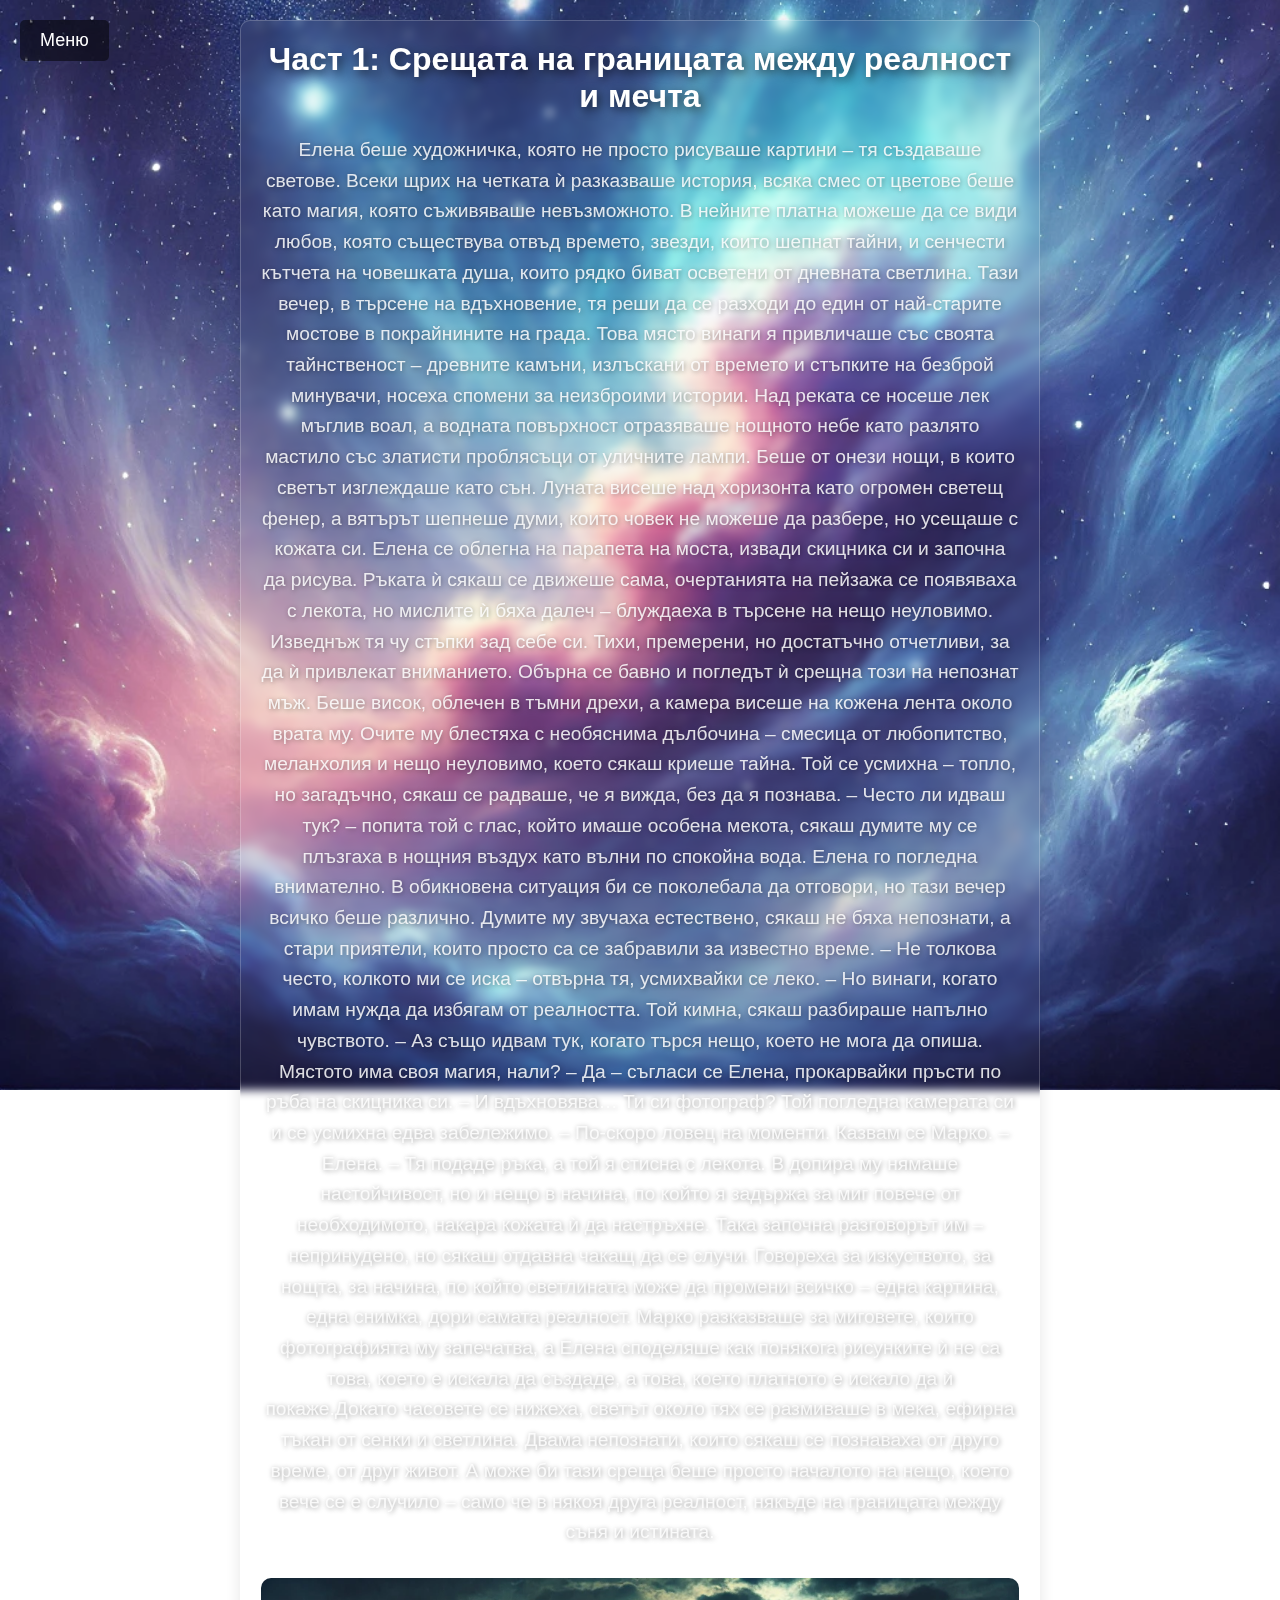
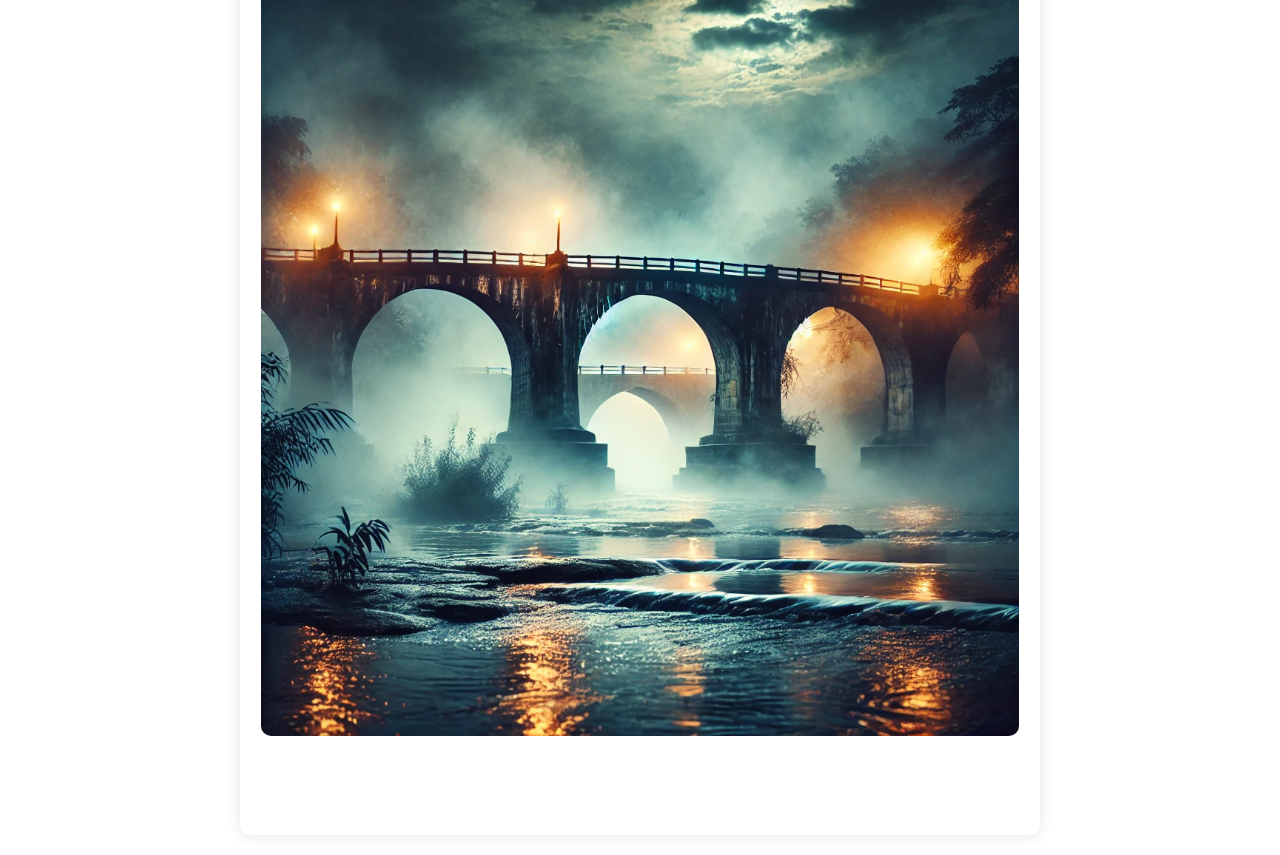
<file: index.html>
<!DOCTYPE html>
<html lang="bg">
<head>
    <meta charset="UTF-8">
    <meta name="viewport" content="width=device-width, initial-scale=1.0">
    <title>Част 1: Тайните на галерията</title>
    <link rel="stylesheet" href="styles.css">
</head>
<body>
        <!-- Навигационно меню -->
        <div class="dropdown">
            <button class="dropbtn">Меню</button>
            <div class="dropdown-content">
                <a href="characters.html">Герои</a>
                <a href="index.html">Част 1</a>
                <a href="part2.html">Част 2</a>
                <a href="part3.html">Част 3</a>
                <a href="part4.html">Част 4</a>
                <a href="part5.html">Част 5</a>
                <a href="part6.html">Част 6</a>
                <a href="part7.html">Част 7</a>
                <!-- Добави останалите части тук -->
            </div>
        </div>


    <div class="book-page">
        <h1>Част 1: Срещата на границата между реалност и мечта</h1>
        <p>
            Елена беше художничка, която не просто рисуваше картини – тя създаваше светове. Всеки щрих на четката ѝ разказваше история, всяка смес от цветове беше като магия, която съживяваше невъзможното. В нейните платна можеше да се види любов, която съществува отвъд времето, звезди, които шепнат тайни, и сенчести кътчета на човешката душа, които рядко биват осветени от дневната светлина.
Тази вечер, в търсене на вдъхновение, тя реши да се разходи до един от най-старите мостове в покрайнините на града. Това място винаги я привличаше със своята тайнственост – древните камъни, излъскани от времето и стъпките на безброй минувачи, носеха спомени за неизброими истории. Над реката се носеше лек мъглив воал, а водната повърхност отразяваше нощното небе като разлято мастило със златисти проблясъци от уличните лампи.
Беше от онези нощи, в които светът изглеждаше като сън. Луната висеше над хоризонта като огромен светещ фенер, а вятърът шепнеше думи, които човек не можеше да разбере, но усещаше с кожата си. Елена се облегна на парапета на моста, извади скицника си и започна да рисува. Ръката ѝ сякаш се движеше сама, очертанията на пейзажа се появяваха с лекота, но мислите ѝ бяха далеч – блуждаеха в търсене на нещо неуловимо.
Изведнъж тя чу стъпки зад себе си. Тихи, премерени, но достатъчно отчетливи, за да ѝ привлекат вниманието. Обърна се бавно и погледът ѝ срещна този на непознат мъж. Беше висок, облечен в тъмни дрехи, а камера висеше на кожена лента около врата му. Очите му блестяха с необяснима дълбочина – смесица от любопитство, меланхолия и нещо неуловимо, което сякаш криеше тайна.
Той се усмихна – топло, но загадъчно, сякаш се радваше, че я вижда, без да я познава.
– Често ли идваш тук? – попита той с глас, който имаше особена мекота, сякаш думите му се плъзгаха в нощния въздух като вълни по спокойна вода.
Елена го погледна внимателно. В обикновена ситуация би се поколебала да отговори, но тази вечер всичко беше различно. Думите му звучаха естествено, сякаш не бяха непознати, а стари приятели, които просто са се забравили за известно време.
– Не толкова често, колкото ми се иска – отвърна тя, усмихвайки се леко. – Но винаги, когато имам нужда да избягам от реалността.
Той кимна, сякаш разбираше напълно чувството.
– Аз също идвам тук, когато търся нещо, което не мога да опиша. Мястото има своя магия, нали?
– Да – съгласи се Елена, прокарвайки пръсти по ръба на скицника си. – И вдъхновява… Ти си фотограф?
Той погледна камерата си и се усмихна едва забележимо.
– По-скоро ловец на моменти. Казвам се Марко.
– Елена. – Тя подаде ръка, а той я стисна с лекота. В допира му нямаше настойчивост, но и нещо в начина, по който я задържа за миг повече от необходимото, накара кожата ѝ да настръхне.
Така започна разговорът им – непринудено, но сякаш отдавна чакащ да се случи. Говореха за изкуството, за нощта, за начина, по който светлината може да промени всичко – една картина, една снимка, дори самата реалност. Марко разказваше за миговете, които фотографията му запечатва, а Елена споделяше как понякога рисунките ѝ не са това, което е искала да създаде, а това, което платното е искало да ѝ покаже.Докато часовете се нижеха, светът около тях се размиваше в мека, ефирна тъкан от сенки и светлина. Двама непознати, които сякаш се познаваха от друго време, от друг живот. А може би тази среща беше просто началото на нещо, което вече се е случило – само че в някоя друга реалност, някъде на границата между съня и истината.

        </p>
        <img src="моста.webp" alt="Изображение от галерия" class="page-image">
        <div class="navigation">
            <a href="part2.html" class="next">Напред</a>
        </div>
    </div>
</body>
</html>
</file>
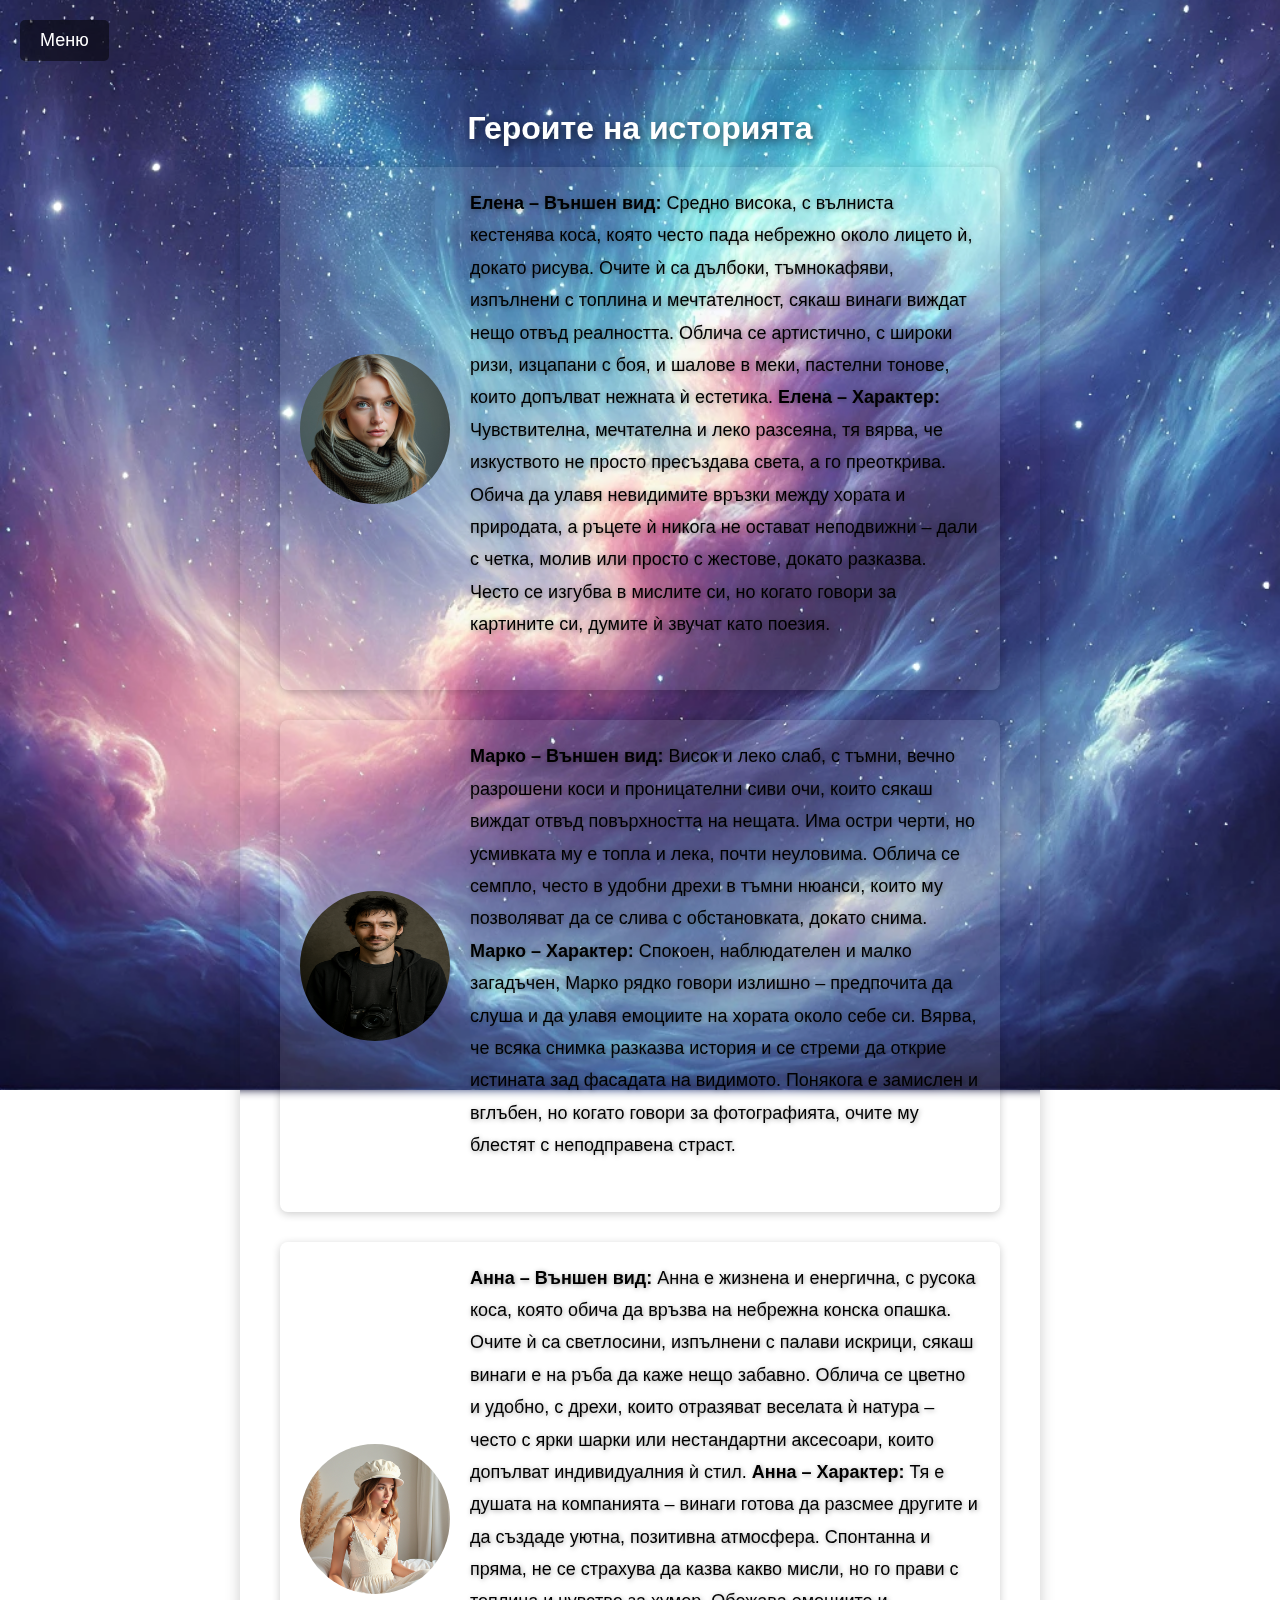
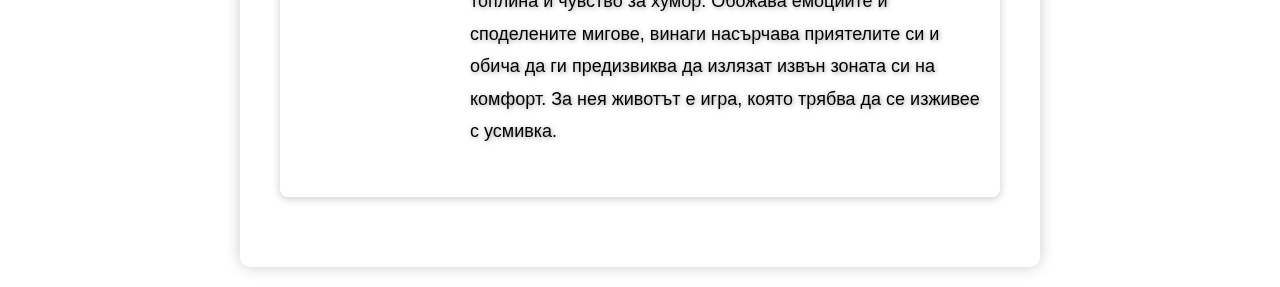
<file: characters.html>
<!DOCTYPE html>
<html lang="bg">
<head>
    <meta charset="UTF-8">
    <meta name="viewport" content="width=device-width, initial-scale=1.0">
    <title>Героите</title>
    <link rel="stylesheet" href="styles.css">
</head>
<body>
    <!-- Навигационно меню -->
    <div class="dropdown">
        <button class="dropbtn">Меню</button>
        <div class="dropdown-content">
            <a href="characters.html">Герои</a>
            <a href="index.html">Част 1</a>
            <a href="part2.html">Част 2</a>
            <a href="part3.html">Част 3</a>
            <a href="part4.html">Част 4</a>
            <a href="part5.html">Част 5</a>
            <a href="part6.html">Част 6</a>
            <a href="part7.html">Част 7</a>
            <!-- Добави останалите части тук -->
        </div>
    </div>

    <!-- Страница за героите -->
    <div class="characters-page">
        <h1>Героите на историята</h1>

        <!-- Герой 1 -->
        <div class="character">
            
            <img src="Elena.jpeg" alt="Елена" class="character-img">
            <p>
                <b>Елена – Външен вид:</b>
                Средно висока, с вълниста кестенява коса, която често пада небрежно около лицето ѝ, 
                докато рисува. Очите ѝ са дълбоки, тъмнокафяви, изпълнени с топлина и мечтателност, 
                сякаш винаги виждат нещо отвъд реалността. Облича се артистично, с широки ризи, изцапани
                с боя, и шалове в меки, пастелни тонове, които допълват нежната ѝ естетика.
                <b>Елена – Характер:</b>
                Чувствителна, мечтателна и леко разсеяна, тя вярва, че изкуството не просто пресъздава 
                света, а го преоткрива. Обича да улавя невидимите връзки между хората и природата, 
                а ръцете ѝ никога не остават неподвижни – дали с четка, молив или просто с жестове, 
                докато разказва. Често се изгубва в мислите си, но когато говори за картините си, думите
                 ѝ звучат като поезия.
                
            </p>
        </div>

        <!-- Герой 2 -->
        <div class="character">
           
            <img src="Марко.png" alt="Марко" class="character-img">
            <p>
                
        <b>Марко – Външен вид:</b>
        Висок и леко слаб, с тъмни, вечно разрошени коси и проницателни сиви очи, които сякаш виждат 
        отвъд повърхността на нещата. Има остри черти, но усмивката му е топла и лека, почти неуловима. 
        Облича се семпло, често в удобни дрехи в тъмни нюанси, които му позволяват да се слива с 
        обстановката, докато снима.
        <b>Марко – Характер:</b>
        Спокоен, наблюдателен и малко загадъчен, Марко рядко говори излишно – предпочита да слуша и да 
        улавя емоциите на хората около себе си. Вярва, че всяка снимка разказва история и се стреми да 
        открие истината зад фасадата на видимото. Понякога е замислен и вглъбен, но когато говори за 
        фотографията, очите му блестят с неподправена страст.

            </p>
        </div>

<!-- Герой 3 -->
<div class="character">
 
    <img src="Anna.jpeg" alt="Анна " class="character-img">
    <p>
        
        <b>Анна – Външен вид:</b>
        Анна е жизнена и енергична, с русока коса, която обича да връзва на небрежна конска опашка. 
        Очите ѝ са светлосини, изпълнени с палави искрици, сякаш винаги е на ръба да каже нещо забавно. 
        Облича се цветно и удобно, с дрехи, които отразяват веселата ѝ натура – често с ярки шарки или 
        нестандартни аксесоари, които допълват индивидуалния ѝ стил.
        <b>Анна – Характер:</b>
        Тя е душата на компанията – винаги готова да разсмее другите и да създаде уютна, позитивна 
        атмосфера. Спонтанна и пряма, не се страхува да казва какво мисли, но го прави с топлина и 
        чувство за хумор. Обожава емоциите и споделените мигове, винаги насърчава приятелите си и обича 
        да ги предизвиква да излязат извън зоната си на комфорт. За нея животът е игра, която трябва да 
        се изживее с усмивка.
        


    </p>
</div>

        <!-- Добавете още герои тук -->

    </div>
</body>
</html>
</file>
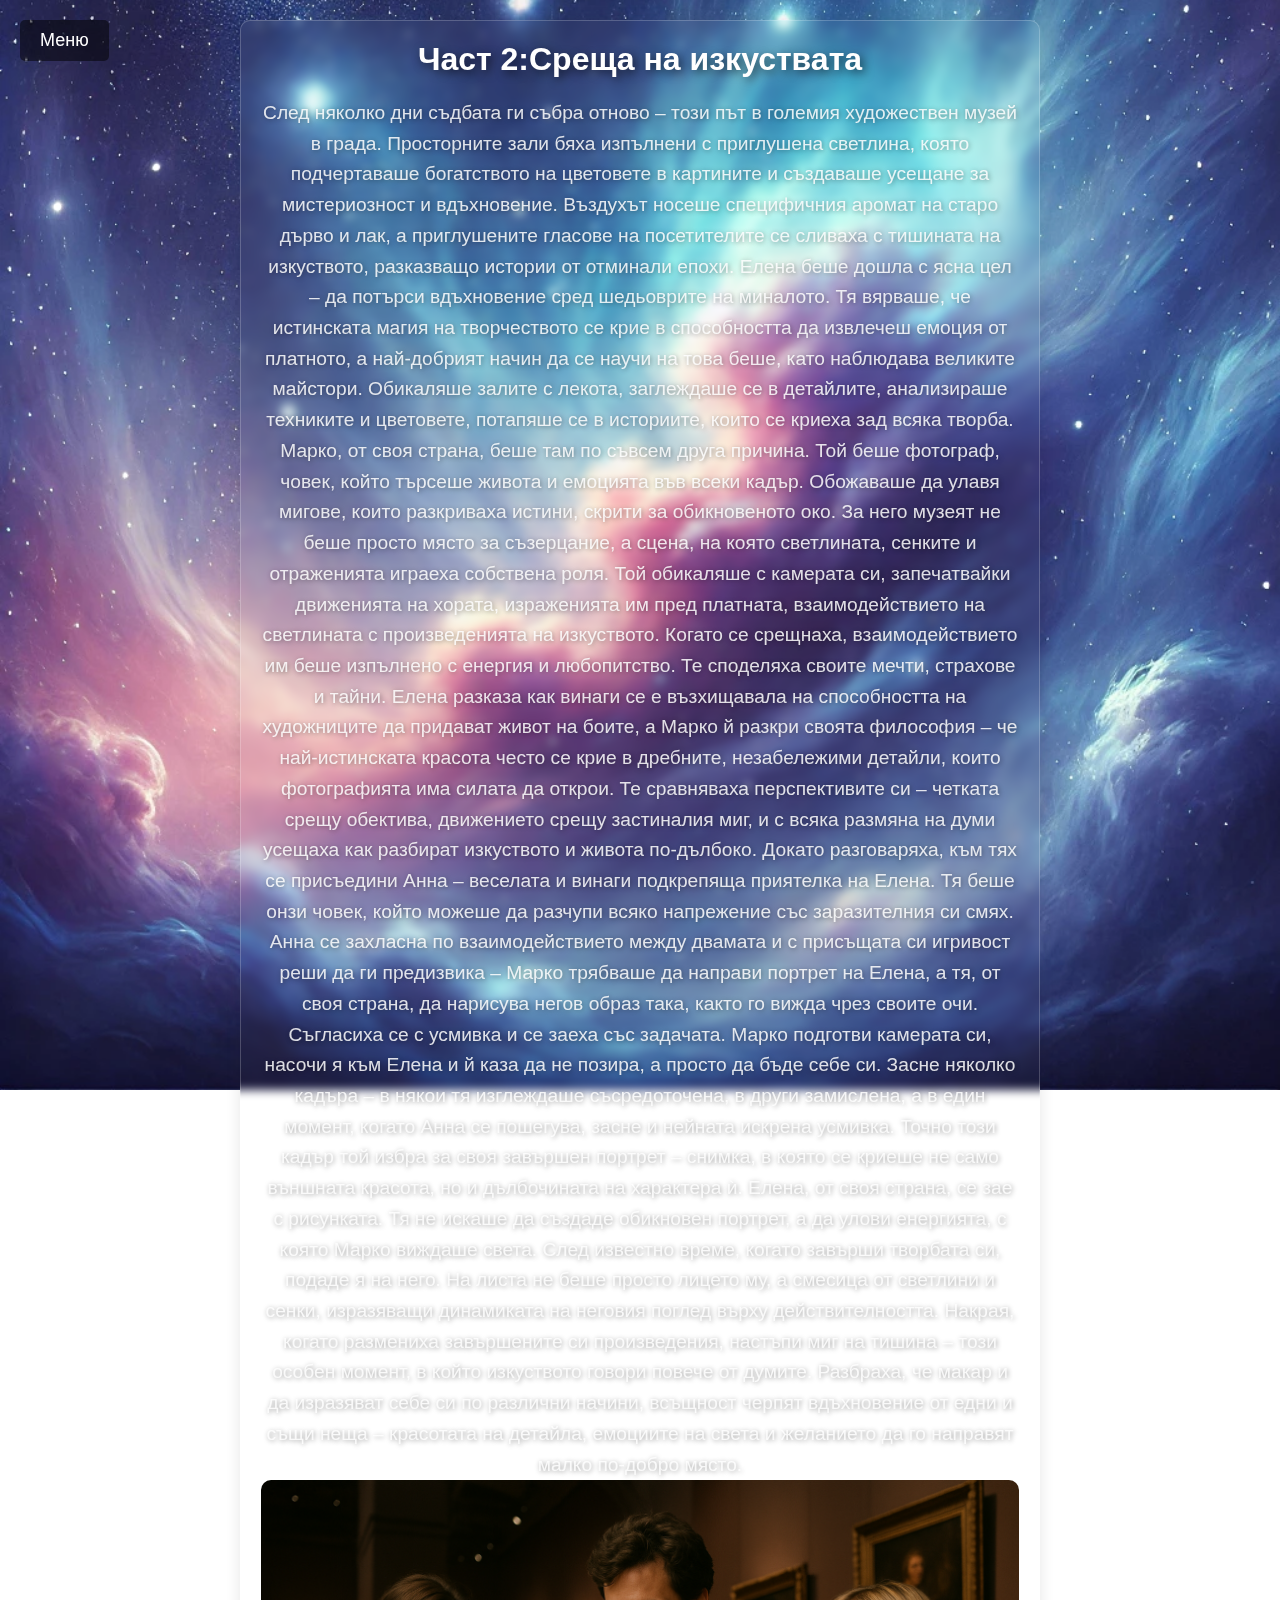
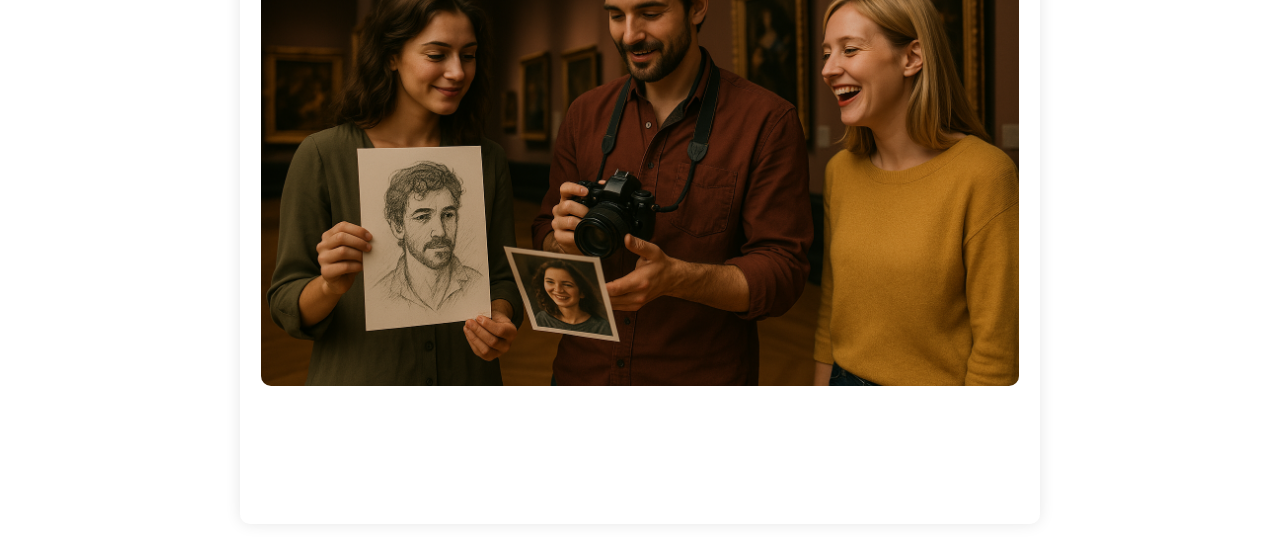
<file: part2.html>
<!DOCTYPE html>
<html lang="bg">
<head>
    <meta charset="UTF-8">
    <meta name="viewport" content="width=device-width, initial-scale=1.0">
    <title>Част 2:Среща на изкуствата</title>
    <link rel="stylesheet" href="styles.css">
</head>
<body>

<!-- Навигационно меню -->
<div class="dropdown">
    <button class="dropbtn">Меню</button>
    <div class="dropdown-content">
        <a href="characters.html">Герои</a>
        <a href="index.html">Част 1</a>
        <a href="part2.html">Част 2</a>
        <a href="part3.html">Част 3</a>
        <a href="part4.html">Част 4</a>
        <a href="part5.html">Част 5</a>
        <a href="part6.html">Част 6</a>
        <a href="part7.html">Част 7</a>
        <!-- Добави останалите части тук -->
    </div>
</div>


    <div class="book-page">
        <h1>Част 2:Среща на изкуствата</h1>
        <p>
            След няколко дни съдбата ги събра отново – този път в големия художествен музей в града. Просторните зали бяха изпълнени с приглушена светлина, която подчертаваше богатството на цветовете в картините и създаваше усещане за мистериозност и вдъхновение. Въздухът носеше специфичния аромат на старо дърво и лак, а приглушените гласове на посетителите се сливаха с тишината на изкуството, разказващо истории от отминали епохи.
            Елена беше дошла с ясна цел – да потърси вдъхновение сред шедьоврите на миналото. Тя вярваше, че истинската магия на творчеството се крие в способността да извлечеш емоция от платното, а най-добрият начин да се научи на това беше, като наблюдава великите майстори. Обикаляше залите с лекота, заглеждаше се в детайлите, анализираше техниките и цветовете, потапяше се в историите, които се криеха зад всяка творба.
            Марко, от своя страна, беше там по съвсем друга причина. Той беше фотограф, човек, който търсеше живота и емоцията във всеки кадър. Обожаваше да улавя мигове, които разкриваха истини, скрити за обикновеното око. За него музеят не беше просто място за съзерцание, а сцена, на която светлината, сенките и отраженията играеха собствена роля. Той обикаляше с камерата си, запечатвайки движенията на хората, израженията им пред платната, взаимодействието на светлината с произведенията на изкуството.
            Когато се срещнаха, взаимодействието им беше изпълнено с енергия и любопитство. Те споделяха своите мечти, страхове и тайни. Елена разказа как винаги се е възхищавала на способността на художниците да придават живот на боите, а Марко й разкри своята философия – че най-истинската красота често се крие в дребните, незабележими детайли, които фотографията има силата да открои. Те сравняваха перспективите си – четката срещу обектива, движението срещу застиналия миг, и с всяка размяна на думи усещаха как разбират изкуството и живота по-дълбоко.
            Докато разговаряха, към тях се присъедини Анна – веселата и винаги подкрепяща приятелка на Елена. Тя беше онзи човек, който можеше да разчупи всяко напрежение със заразителния си смях. Анна се захласна по взаимодействието между двамата и с присъщата си игривост реши да ги предизвика – Марко трябваше да направи портрет на Елена, а тя, от своя страна, да нарисува негов образ така, както го вижда чрез своите очи.
            Съгласиха се с усмивка и се заеха със задачата. Марко подготви камерата си, насочи я към Елена и й каза да не позира, а просто да бъде себе си. Засне няколко кадъра – в някои тя изглеждаше съсредоточена, в други замислена, а в един момент, когато Анна се пошегува, засне и нейната искрена усмивка. Точно този кадър той избра за своя завършен портрет – снимка, в която се криеше не само външната красота, но и дълбочината на характера ѝ.
            Елена, от своя страна, се зае с рисунката. Тя не искаше да създаде обикновен портрет, а да улови енергията, с която Марко виждаше света. След известно време, когато завърши творбата си, подаде я на него. На листа не беше просто лицето му, а смесица от светлини и сенки, изразяващи динамиката на неговия поглед върху действителността.
            Накрая, когато размениха завършените си произведения, настъпи миг на тишина – този особен момент, в който изкуството говори повече от думите. Разбраха, че макар и да изразяват себе си по различни начини, всъщност черпят вдъхновение от едни и същи неща – красотата на детайла, емоциите на света и желанието да го направят малко по-добро място.
            
            
            <img src="рart2.png" alt="Среща на изкуствата" class="page-image">
        </p>
        <div class="navigation">
            <a href="index.html" class="previous">Назад</a>
            <a href="part3.html" class="next">Напред</a>
        </div>
    </div>
</body>
</html>
</file>
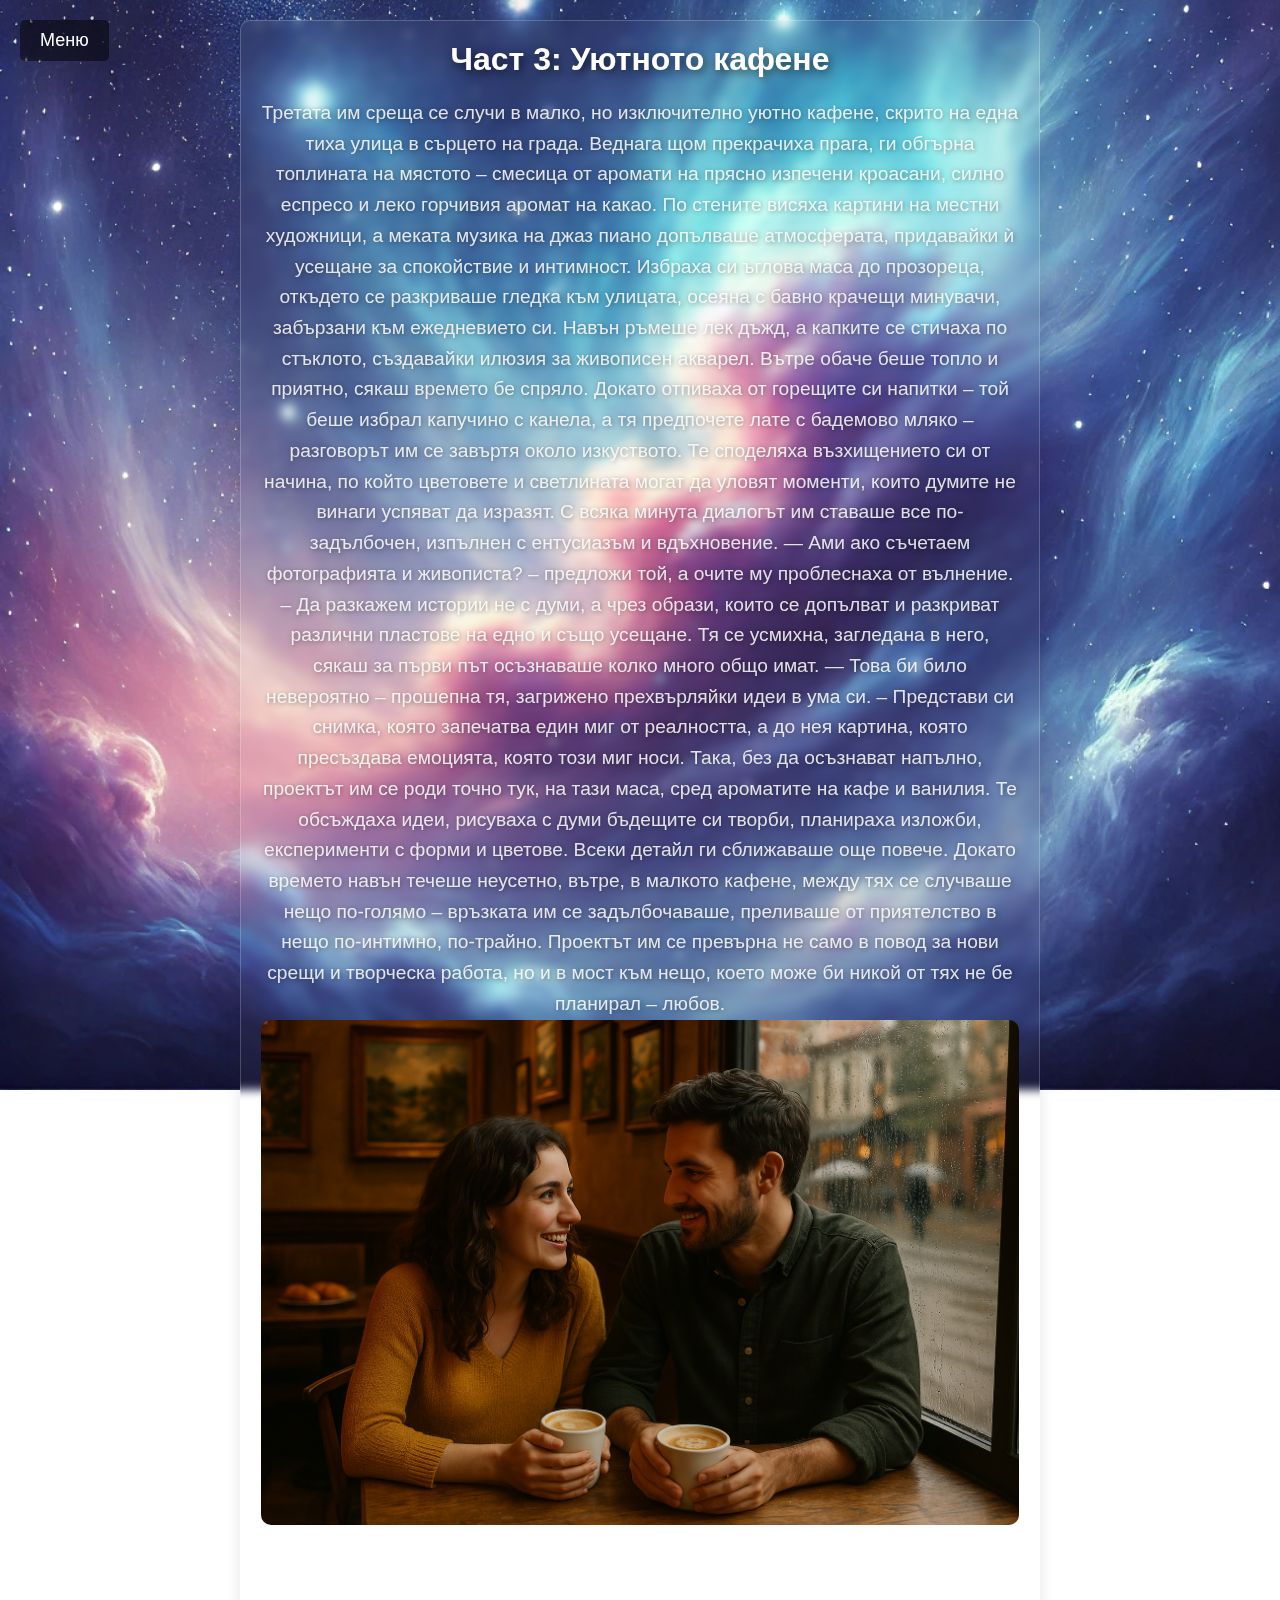
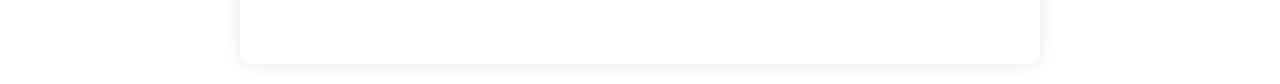
<file: part3.html>
<!DOCTYPE html>
<html lang="bg">
<head>
    <meta charset="UTF-8">
    <meta name="viewport" content="width=device-width, initial-scale=1.0">
    <title>Част 3: Уютното кафене</title>
    <link rel="stylesheet" href="styles.css">
</head>
<body>

<!-- Навигационно меню -->
<div class="dropdown">
    <button class="dropbtn">Меню</button>
    <div class="dropdown-content">
        <a href="characters.html">Герои</a>
        <a href="index.html">Част 1</a>
        <a href="part2.html">Част 2</a>
        <a href="part3.html">Част 3</a>
        <a href="part4.html">Част 4</a>
        <a href="part5.html">Част 5</a>
        <a href="part6.html">Част 6</a>
        <a href="part7.html">Част 7</a>
        <!-- Добави останалите части тук -->
    </div>
</div>


    <div class="book-page">
        <h1>Част 3: Уютното кафене</h1>
        <p>
            Третата им среща се случи в малко, но изключително уютно кафене, скрито на една тиха улица в сърцето на града. Веднага щом прекрачиха прага, ги обгърна топлината на мястото – смесица от аромати на прясно изпечени кроасани, силно еспресо и леко горчивия аромат на какао. По стените висяха картини на местни художници, а меката музика на джаз пиано допълваше атмосферата, придавайки ѝ усещане за спокойствие и интимност.
Избраха си ъглова маса до прозореца, откъдето се разкриваше гледка към улицата, осеяна с бавно крачещи минувачи, забързани към ежедневието си. Навън ръмеше лек дъжд, а капките се стичаха по стъклото, създавайки илюзия за живописен акварел. Вътре обаче беше топло и приятно, сякаш времето бе спряло.
Докато отпиваха от горещите си напитки – той беше избрал капучино с канела, а тя предпочете лате с бадемово мляко – разговорът им се завъртя около изкуството. Те споделяха възхищението си от начина, по който цветовете и светлината могат да уловят моменти, които думите не винаги успяват да изразят. С всяка минута диалогът им ставаше все по-задълбочен, изпълнен с ентусиазъм и вдъхновение.
— Ами ако съчетаем фотографията и живописта? – предложи той, а очите му проблеснаха от вълнение. – Да разкажем истории не с думи, а чрез образи, които се допълват и разкриват различни пластове на едно и също усещане.
Тя се усмихна, загледана в него, сякаш за първи път осъзнаваше колко много общо имат.
— Това би било невероятно – прошепна тя, загрижено прехвърляйки идеи в ума си. – Представи си снимка, която запечатва един миг от реалността, а до нея картина, която пресъздава емоцията, която този миг носи.
Така, без да осъзнават напълно, проектът им се роди точно тук, на тази маса, сред ароматите на кафе и ванилия. Те обсъждаха идеи, рисуваха с думи бъдещите си творби, планираха изложби, експерименти с форми и цветове. Всеки детайл ги сближаваше още повече.
Докато времето навън течеше неусетно, вътре, в малкото кафене, между тях се случваше нещо по-голямо – връзката им се задълбочаваше, преливаше от приятелство в нещо по-интимно, по-трайно. Проектът им се превърна не само в повод за нови срещи и творческа работа, но и в мост към нещо, което може би никой от тях не бе планирал – любов.

<img src="part3.png" alt="Уютното кафене" class="page-image">
            
        </p>
        <div class="navigation">
            <a href="part2.html" class="previous">Назад</a>
            <a href="part4.html" class="next">Напред</a>
        </div>
    </div>
</body>
</html>
</file>
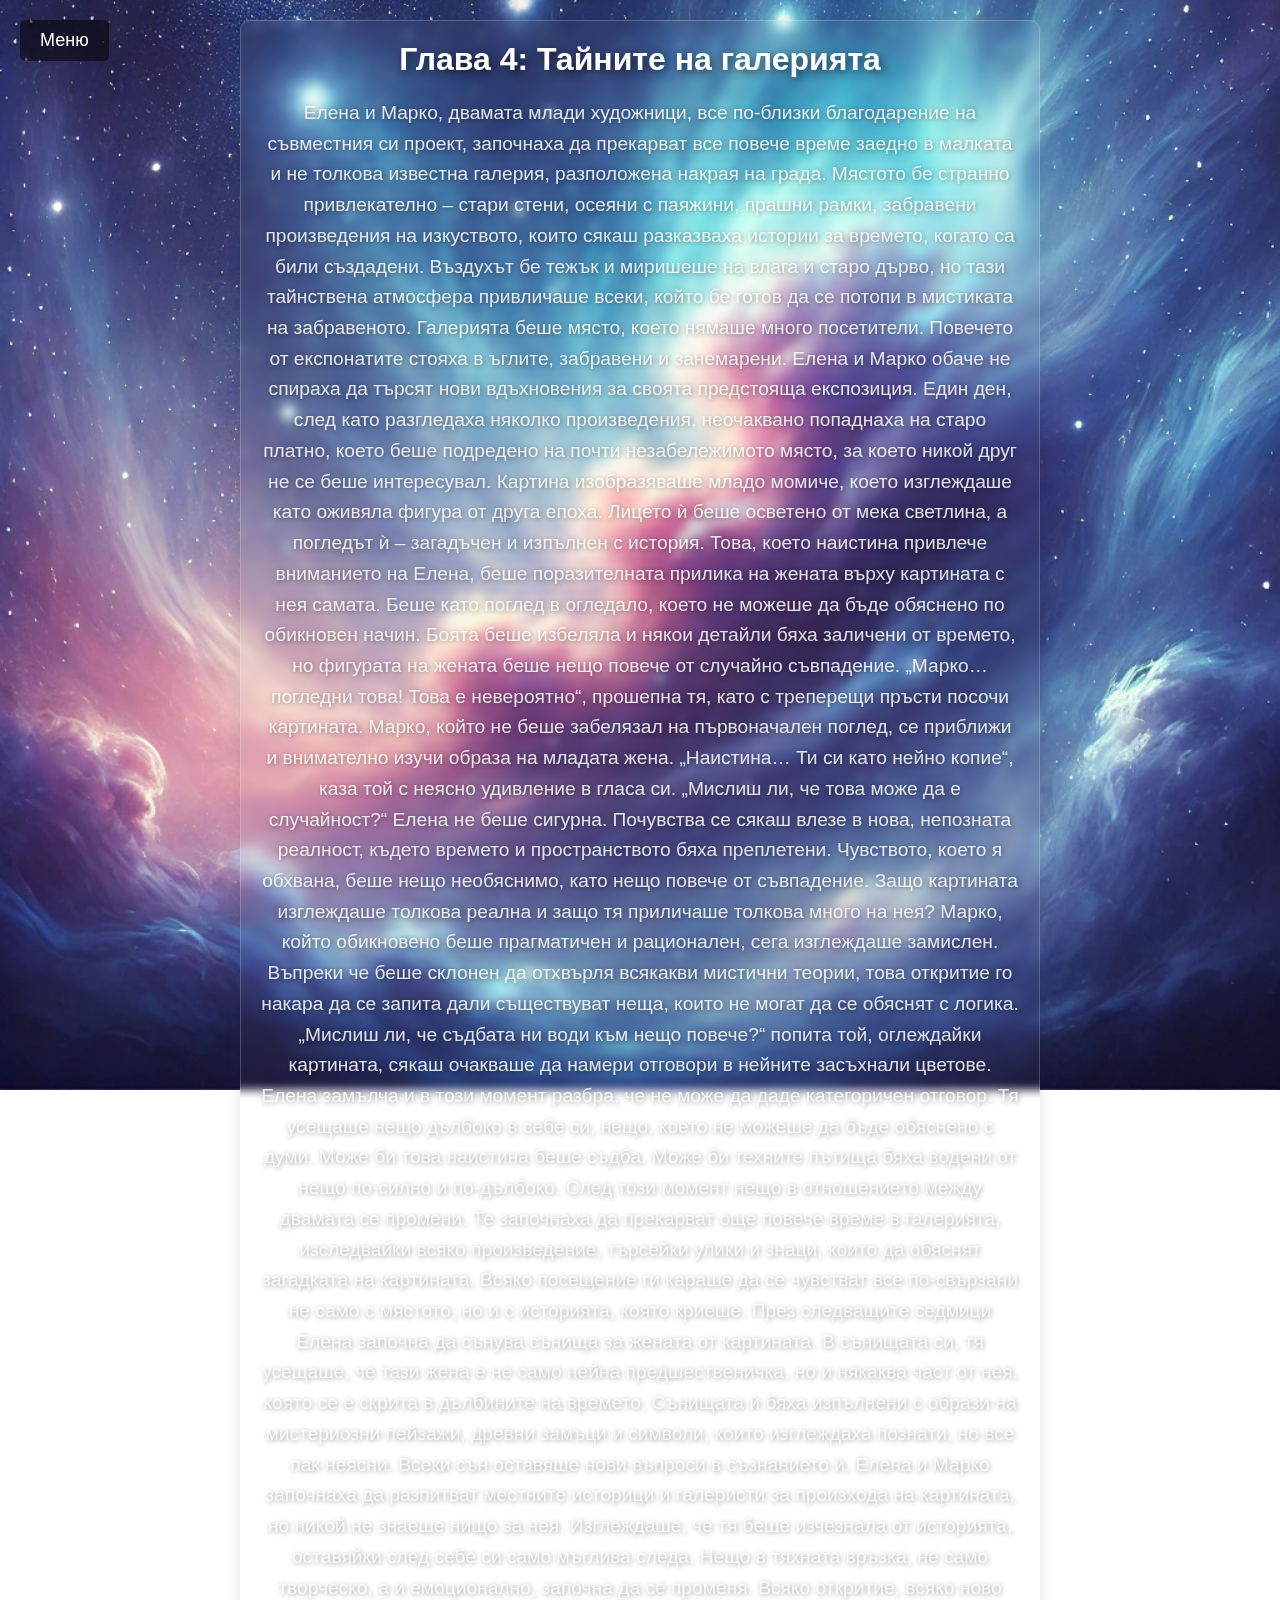
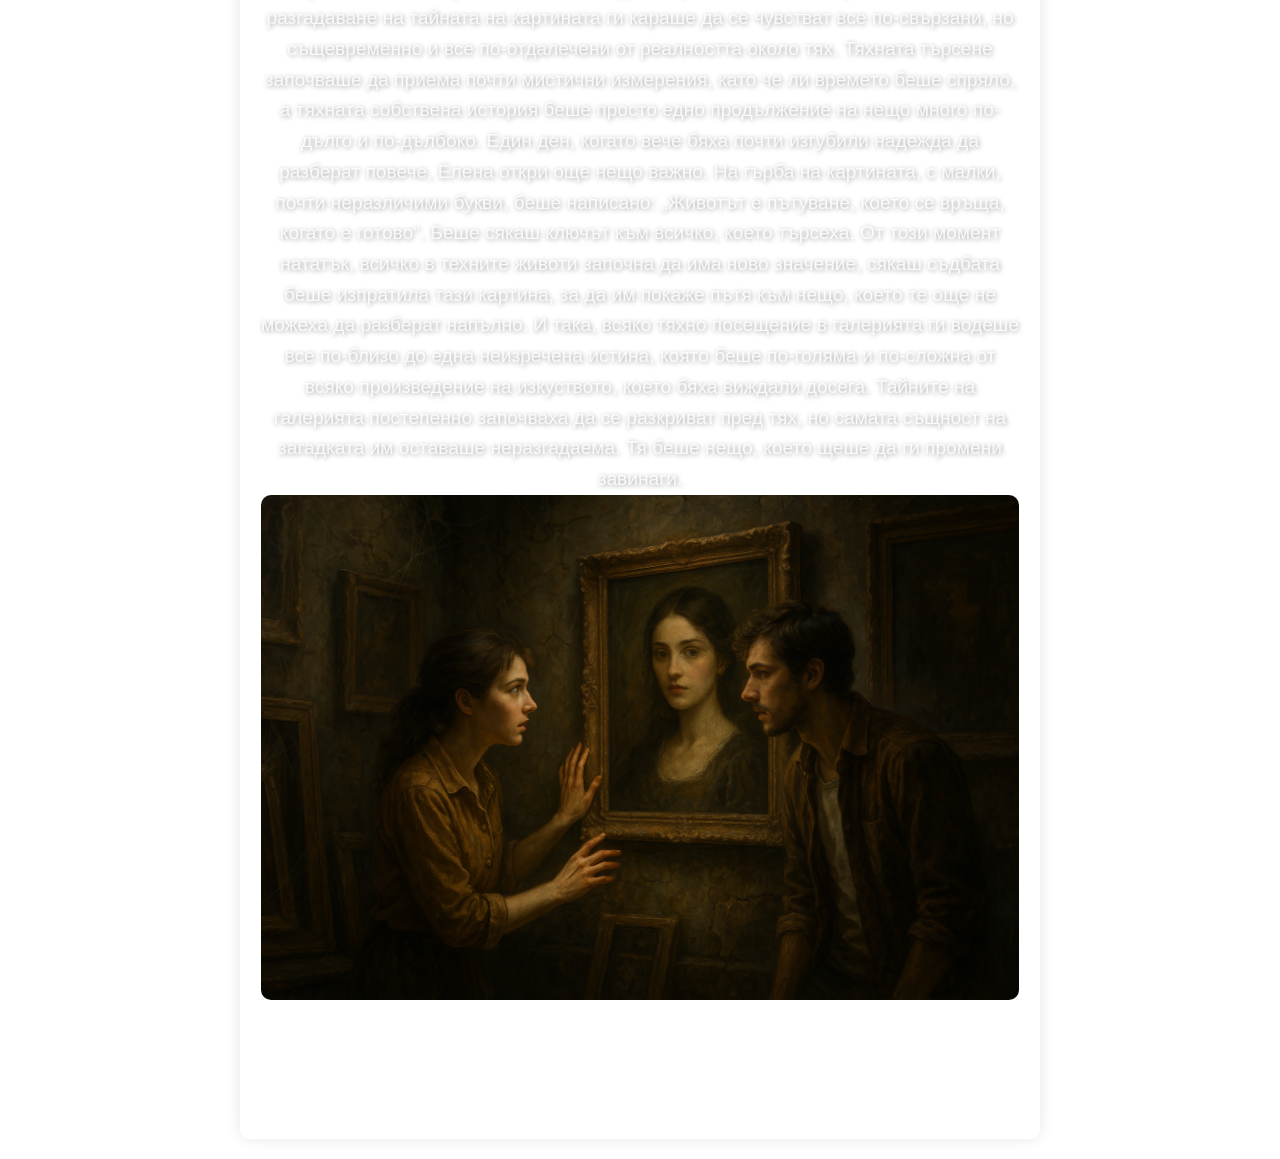
<file: part4.html>
<!DOCTYPE html>
<html lang="bg">
<head>
    <meta charset="UTF-8">
    <meta name="viewport" content="width=device-width, initial-scale=1.0">
    <title> Глава 4: Тайните на галерията</title>
    <link rel="stylesheet" href="styles.css">
</head>
<body>

<!-- Навигационно меню -->
<div class="dropdown">
    <button class="dropbtn">Меню</button>
    <div class="dropdown-content">
        <a href="characters.html">Герои</a>
        <a href="index.html">Част 1</a>
        <a href="part2.html">Част 2</a>
        <a href="part3.html">Част 3</a>
        <a href="part4.html">Част 4</a>
        <a href="part5.html">Част 5</a>
        <a href="part6.html">Част 6</a>
        <a href="part7.html">Част 7</a>
        <!-- Добави останалите части тук -->
    </div>
</div>


    <div class="book-page">
        <h1> Глава 4: Тайните на галерията</h1>
        <p>
            Елена и Марко, двамата млади художници, все по-близки благодарение на съвместния си проект, започнаха да прекарват все повече време заедно в малката и не толкова известна галерия, разположена накрая на града. Мястото бе странно привлекателно – стари стени, осеяни с паяжини, прашни рамки, забравени произведения на изкуството, които сякаш разказваха истории за времето, когато са били създадени. Въздухът бе тежък и миришеше на влага и старо дърво, но тази тайнствена атмосфера привличаше всеки, който бе готов да се потопи в мистиката на забравеното.
Галерията беше място, което нямаше много посетители. Повечето от експонатите стояха в ъглите, забравени и занемарени. Елена и Марко обаче не спираха да търсят нови вдъхновения за своята предстояща експозиция. Един ден, след като разгледаха няколко произведения, неочаквано попаднаха на старо платно, което беше подредено на почти незабележимото място, за което никой друг не се беше интересувал.
Картина изобразяваше младо момиче, което изглеждаше като оживяла фигура от друга епоха. Лицето ѝ беше осветено от мека светлина, а погледът ѝ – загадъчен и изпълнен с история. Това, което наистина привлече вниманието на Елена, беше поразителната прилика на жената върху картината с нея самата. Беше като поглед в огледало, което не можеше да бъде обяснено по обикновен начин. Боята беше избеляла и някои детайли бяха заличени от времето, но фигурата на жената беше нещо повече от случайно съвпадение.
„Марко… погледни това! Това е невероятно“, прошепна тя, като с треперещи пръсти посочи картината. Марко, който не беше забелязал на първоначален поглед, се приближи и внимателно изучи образа на младата жена.
„Наистина… Ти си като нейно копие“, каза той с неясно удивление в гласа си. „Мислиш ли, че това може да е случайност?“
Елена не беше сигурна. Почувства се сякаш влезе в нова, непозната реалност, където времето и пространството бяха преплетени. Чувството, което я обхвана, беше нещо необяснимо, като нещо повече от съвпадение. Защо картината изглеждаше толкова реална и защо тя приличаше толкова много на нея?
Марко, който обикновено беше прагматичен и рационален, сега изглеждаше замислен. Въпреки че беше склонен да отхвърля всякакви мистични теории, това откритие го накара да се запита дали съществуват неща, които не могат да се обяснят с логика.
„Мислиш ли, че съдбата ни води към нещо повече?“ попита той, оглеждайки картината, сякаш очакваше да намери отговори в нейните засъхнали цветове. Елена замълча и в този момент разбра, че не може да даде категоричен отговор. Тя усещаше нещо дълбоко в себе си, нещо, което не можеше да бъде обяснено с думи. Може би това наистина беше съдба. Може би техните пътища бяха водени от нещо по-силно и по-дълбоко.
След този момент нещо в отношението между двамата се промени. Те започнаха да прекарват още повече време в галерията, изследвайки всяко произведение, търсейки улики и знаци, които да обяснят загадката на картината. Всяко посещение ги караше да се чувстват все по-свързани не само с мястото, но и с историята, която криеше.
През следващите седмици Елена започна да сънува сънища за жената от картината. В сънищата си, тя усещаше, че тази жена е не само нейна предшественичка, но и някаква част от нея, която се е скрита в дълбините на времето. Сънищата ѝ бяха изпълнени с образи на мистериозни пейзажи, древни замъци и символи, които изглеждаха познати, но все пак неясни. Всеки сън оставяше нови въпроси в съзнанието ѝ.
Елена и Марко започнаха да разпитват местните историци и галеристи за произхода на картината, но никой не знаеше нищо за нея. Изглеждаше, че тя беше изчезнала от историята, оставяйки след себе си само мъглива следа.
Нещо в тяхната връзка, не само творческо, а и емоционално, започна да се променя. Всяко откритие, всяко ново разгадаване на тайната на картината ги караше да се чувстват все по-свързани, но същевременно и все по-отдалечени от реалността около тях. Тяхната търсене започваше да приема почти мистични измерения, като че ли времето беше спряло, а тяхната собствена история беше просто едно продължение на нещо много по-дълго и по-дълбоко.
Един ден, когато вече бяха почти изгубили надежда да разберат повече, Елена откри още нещо важно. На гърба на картината, с малки, почти неразличими букви, беше написано: „Животът е пътуване, което се връща, когато е готово“. Беше сякаш ключът към всичко, което търсеха. От този момент нататък, всичко в техните животи започна да има ново значение, сякаш съдбата беше изпратила тази картина, за да им покаже пътя към нещо, което те още не можеха да разберат напълно.
И така, всяко тяхно посещение в галерията ги водеше все по-близо до една неизречена истина, която беше по-голяма и по-сложна от всяко произведение на изкуството, което бяха виждали досега. Тайните на галерията постепенно започваха да се разкриват пред тях, но самата същност на загадката им оставаше неразгадаема. Тя беше нещо, което щеше да ги промени завинаги.


<img src="part4.png" alt="Тайните на галерията" class="page-image">
            
        </p>
        <div class="navigation">
            <a href="part3.html" class="previous">Назад</a>
            <a href="part3.html" class="previous">Напред</a>
        </div>
    </div>
</body>
</html>
</file>
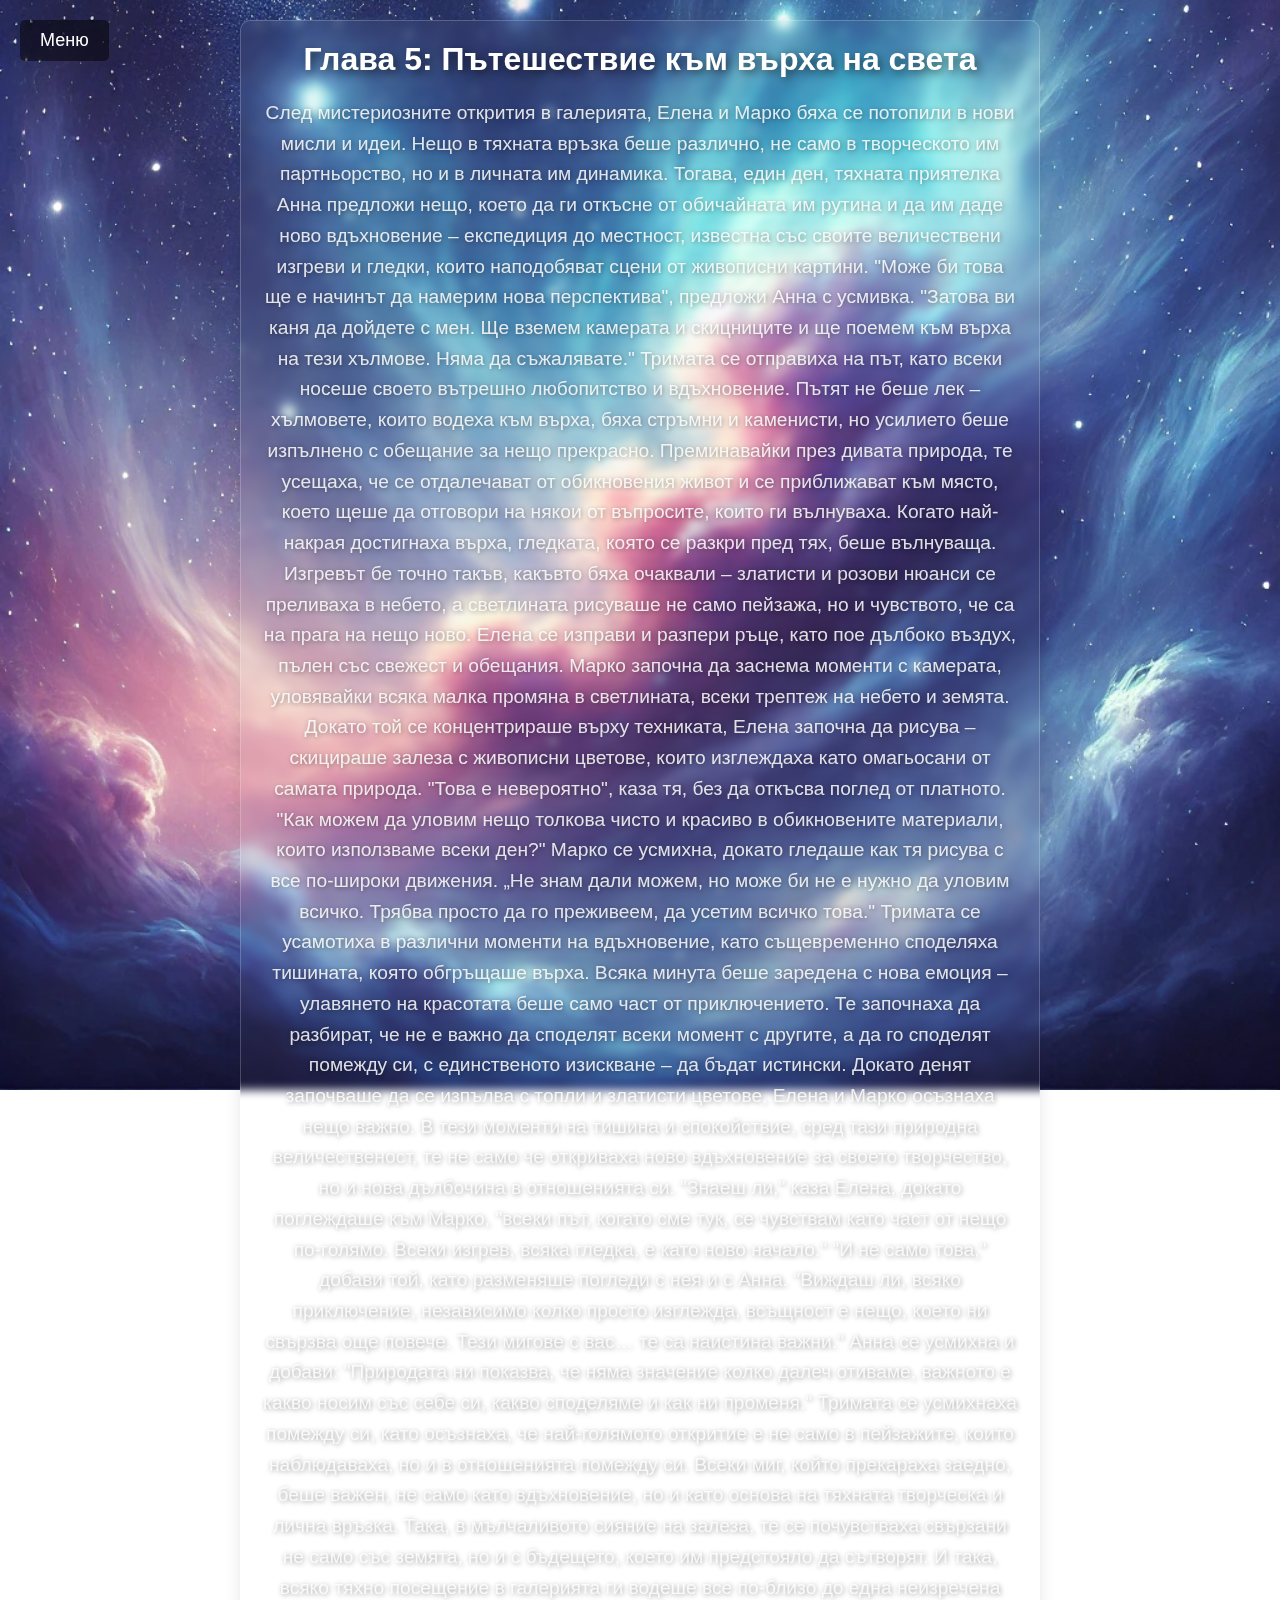
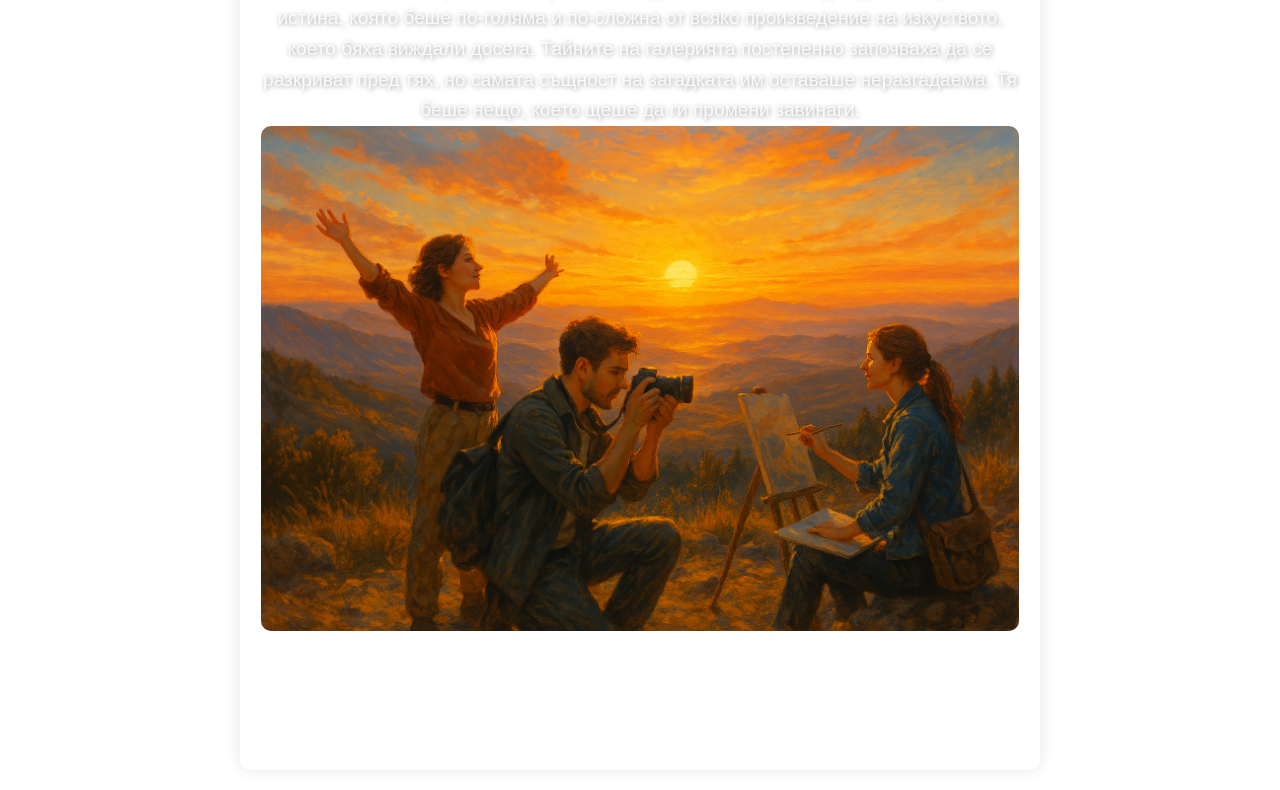
<file: part5.html>
<!DOCTYPE html>
<html lang="bg">
<head>
    <meta charset="UTF-8">
    <meta name="viewport" content="width=device-width, initial-scale=1.0">
    <title>  Глава 5: Пътешествие към върха на света</title>
    <link rel="stylesheet" href="styles.css">
</head>
<body>

<!-- Навигационно меню -->
<div class="dropdown">
    <button class="dropbtn">Меню</button>
    <div class="dropdown-content">
        <a href="characters.html">Герои</a>
        <a href="index.html">Част 1</a>
        <a href="part2.html">Част 2</a>
        <a href="part3.html">Част 3</a>
        <a href="part4.html">Част 4</a>
        <a href="part5.html">Част 5</a>
        <a href="part6.html">Част 6</a>
        <a href="part7.html">Част 7</a>
        <!-- Добави останалите части тук -->
    </div>
</div>


    <div class="book-page">
        <h1>  Глава 5: Пътешествие към върха на света</h1>
        <p>
            След мистериозните открития в галерията, Елена и Марко бяха се потопили в нови мисли и идеи. Нещо в тяхната връзка беше различно, не само в творческото им партньорство, но и в личната им динамика. Тогава, един ден, тяхната приятелка Анна предложи нещо, което да ги откъсне от обичайната им рутина и да им даде ново вдъхновение – експедиция до местност, известна със своите величествени изгреви и гледки, които наподобяват сцени от живописни картини.
"Може би това ще е начинът да намерим нова перспектива", предложи Анна с усмивка. "Затова ви каня да дойдете с мен. Ще вземем камерата и скицниците и ще поемем към върха на тези хълмове. Няма да съжалявате."
Тримата се отправиха на път, като всеки носеше своето вътрешно любопитство и вдъхновение. Пътят не беше лек – хълмовете, които водеха към върха, бяха стръмни и каменисти, но усилието беше изпълнено с обещание за нещо прекрасно. Преминавайки през дивата природа, те усещаха, че се отдалечават от обикновения живот и се приближават към място, което щеше да отговори на някои от въпросите, които ги вълнуваха.
Когато най-накрая достигнаха върха, гледката, която се разкри пред тях, беше вълнуваща. Изгревът бе точно такъв, какъвто бяха очаквали – златисти и розови нюанси се преливаха в небето, а светлината рисуваше не само пейзажа, но и чувството, че са на прага на нещо ново. Елена се изправи и разпери ръце, като пое дълбоко въздух, пълен със свежест и обещания.
Марко започна да заснема моменти с камерата, уловявайки всяка малка промяна в светлината, всеки трептеж на небето и земята. Докато той се концентрираше върху техниката, Елена започна да рисува – скицираше залеза с живописни цветове, които изглеждаха като омагьосани от самата природа.
"Това е невероятно", каза тя, без да откъсва поглед от платното. "Как можем да уловим нещо толкова чисто и красиво в обикновените материали, които използваме всеки ден?"
Марко се усмихна, докато гледаше как тя рисува с все по-широки движения. „Не знам дали можем, но може би не е нужно да уловим всичко. Трябва просто да го преживеем, да усетим всичко това."
Тримата се усамотиха в различни моменти на вдъхновение, като същевременно споделяха тишината, която обгръщаше върха. Всяка минута беше заредена с нова емоция – улавянето на красотата беше само част от приключението. Те започнаха да разбират, че не е важно да споделят всеки момент с другите, а да го споделят помежду си, с единственото изискване – да бъдат истински.
Докато денят започваше да се изпълва с топли и златисти цветове, Елена и Марко осъзнаха нещо важно. В тези моменти на тишина и спокойствие, сред тази природна величественост, те не само че откриваха ново вдъхновение за своето творчество, но и нова дълбочина в отношенията си.
"Знаеш ли," каза Елена, докато поглеждаше към Марко, "всеки път, когато сме тук, се чувствам като част от нещо по-голямо. Всеки изгрев, всяка гледка, е като ново начало."
"И не само това," добави той, като разменяше погледи с нея и с Анна. "Виждаш ли, всяко приключение, независимо колко просто изглежда, всъщност е нещо, което ни свързва още повече. Тези мигове с вас… те са наистина важни."
Анна се усмихна и добави: "Природата ни показва, че няма значение колко далеч отиваме, важното е какво носим със себе си, какво споделяме и как ни променя."
Тримата се усмихнаха помежду си, като осъзнаха, че най-голямото откритие е не само в пейзажите, които наблюдаваха, но и в отношенията помежду си. Всеки миг, който прекараха заедно, беше важен, не само като вдъхновение, но и като основа на тяхната творческа и лична връзка. Така, в мълчаливото сияние на залеза, те се почувстваха свързани не само със земята, но и с бъдещето, което им предстояло да сътворят.

И така, всяко тяхно посещение в галерията ги водеше все по-близо до една неизречена истина, която беше по-голяма и по-сложна от всяко произведение на изкуството, което бяха виждали досега. Тайните на галерията постепенно започваха да се разкриват пред тях, но самата същност на загадката им оставаше неразгадаема. Тя беше нещо, което щеше да ги промени завинаги.


<img src="part5.png" alt="Пътешествие към върха на света" class="page-image">
            
        </p>
        <div class="navigation">
            <a href="part4.html" class="previous">Назад</a>
            <a href="part6.html" class="previous">Напред</a>
        </div>
    </div>
</body>
</html>
</file>
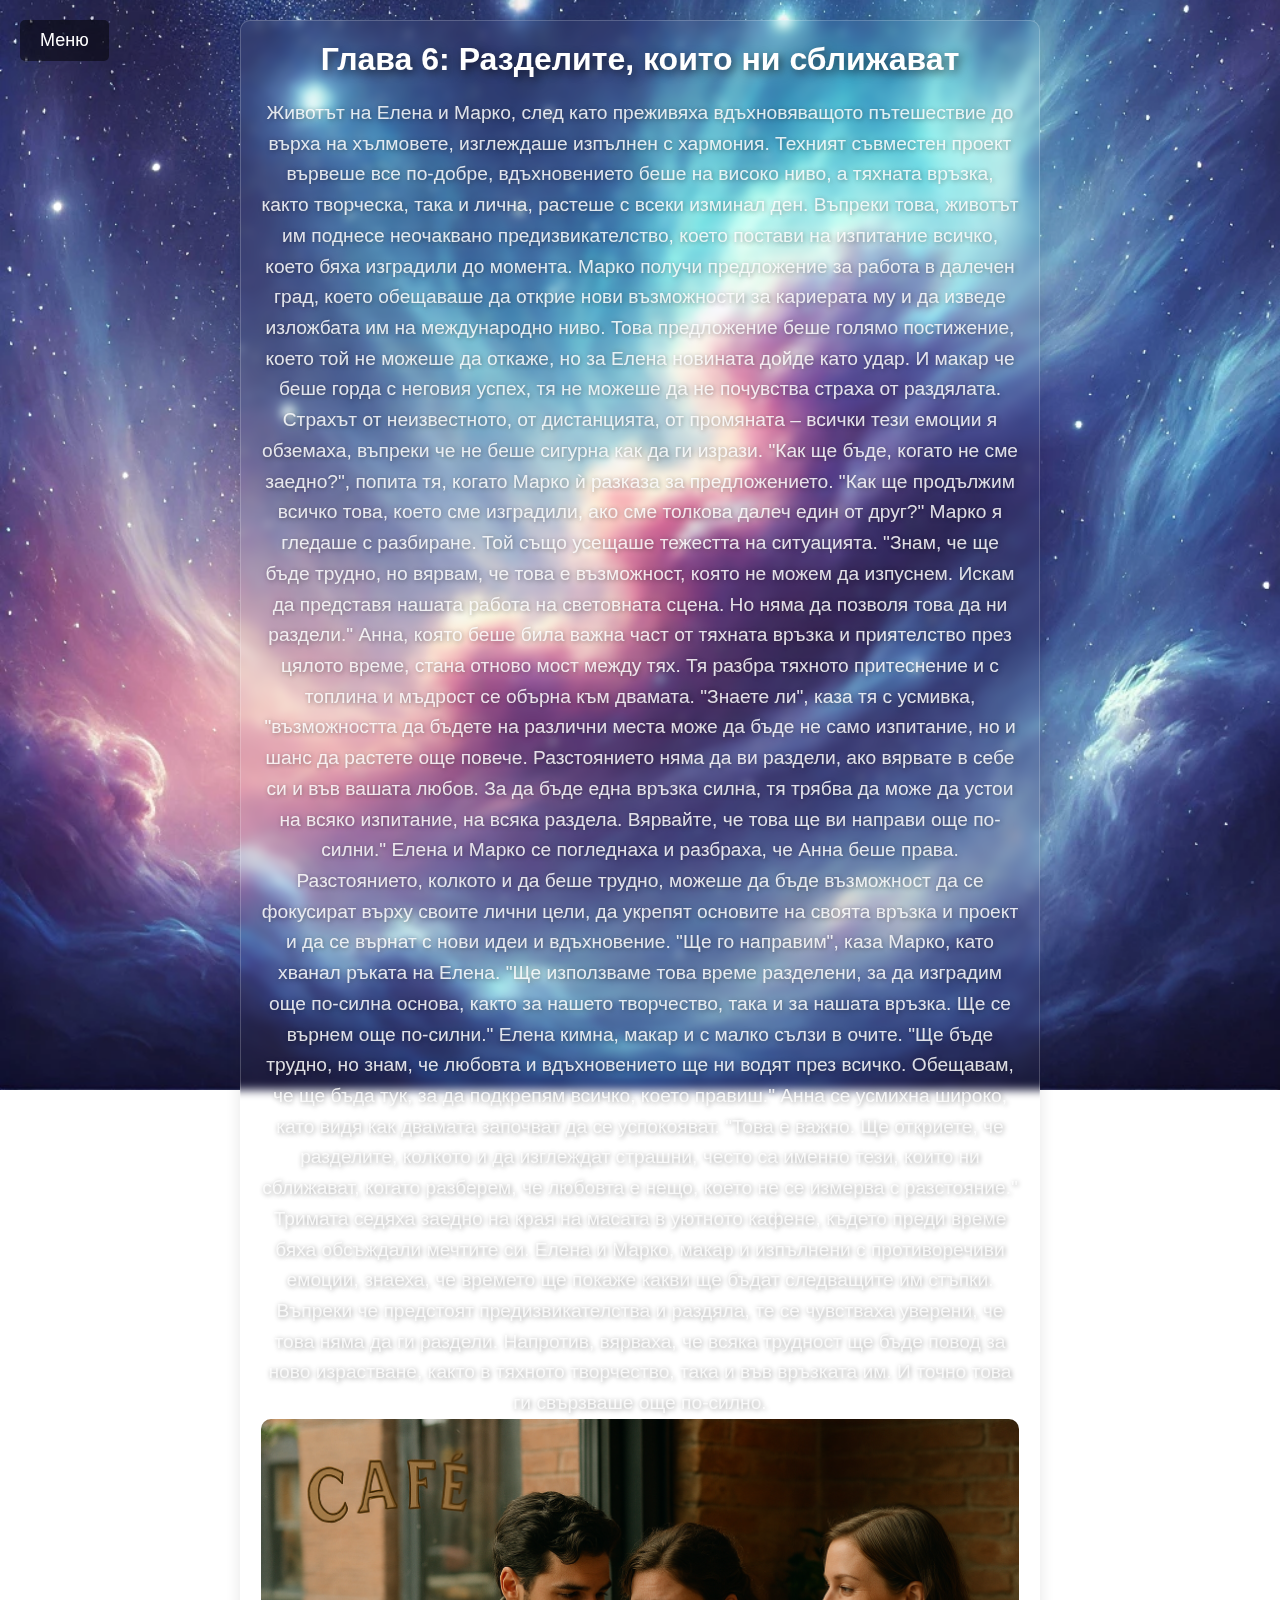
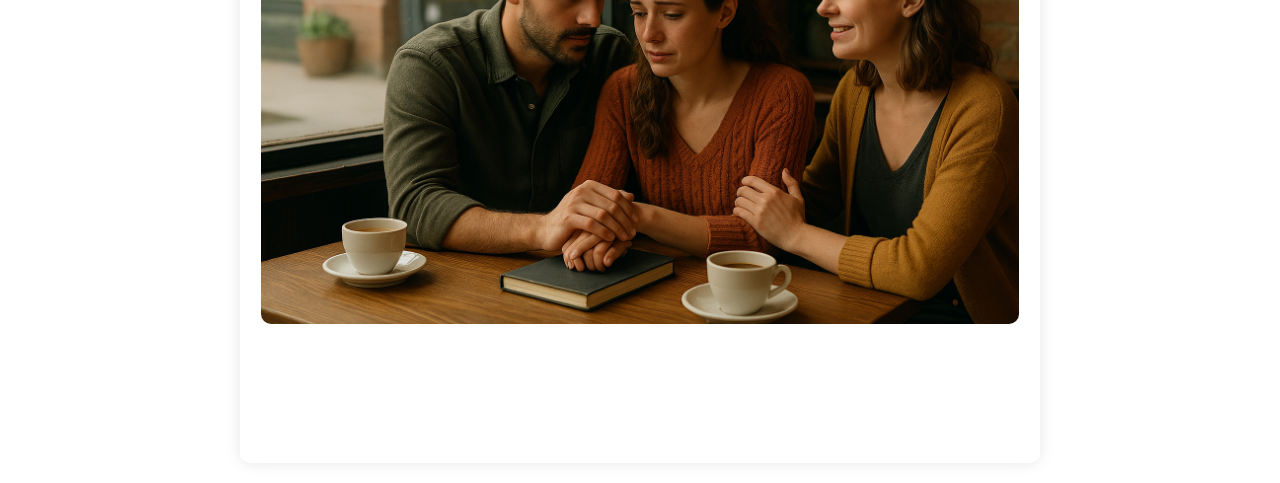
<file: part6.html>
<!DOCTYPE html>
<html lang="bg">
<head>
    <meta charset="UTF-8">
    <meta name="viewport" content="width=device-width, initial-scale=1.0">
    <title>  Глава 6: Разделите, които ни сближават</title>
    <link rel="stylesheet" href="styles.css">
</head>
<body>

<!-- Навигационно меню -->
<div class="dropdown">
    <button class="dropbtn">Меню</button>
    <div class="dropdown-content">
        <a href="characters.html">Герои</a>
        <a href="index.html">Част 1</a>
        <a href="part2.html">Част 2</a>
        <a href="part3.html">Част 3</a>
        <a href="part4.html">Част 4</a>
        <a href="part5.html">Част 5</a>
        <a href="part6.html">Част 6</a>
        <a href="part7.html">Част 7</a>
        <!-- Добави останалите части тук -->
    </div>
</div>


    <div class="book-page">
        <h1>  Глава 6: Разделите, които ни сближават</h1>
        <p>
            Животът на Елена и Марко, след като преживяха вдъхновяващото пътешествие до върха на хълмовете, изглеждаше изпълнен с хармония. Техният съвместен проект вървеше все по-добре, вдъхновението беше на високо ниво, а тяхната връзка, както творческа, така и лична, растеше с всеки изминал ден. Въпреки това, животът им поднесе неочаквано предизвикателство, което постави на изпитание всичко, което бяха изградили до момента.
Марко получи предложение за работа в далечен град, което обещаваше да открие нови възможности за кариерата му и да изведе изложбата им на международно ниво. Това предложение беше голямо постижение, което той не можеше да откаже, но за Елена новината дойде като удар. И макар че беше горда с неговия успех, тя не можеше да не почувства страха от раздялата. Страхът от неизвестното, от дистанцията, от промяната – всички тези емоции я обземаха, въпреки че не беше сигурна как да ги изрази.
"Как ще бъде, когато не сме заедно?", попита тя, когато Марко ѝ разказа за предложението. "Как ще продължим всичко това, което сме изградили, ако сме толкова далеч един от друг?"
Марко я гледаше с разбиране. Той също усещаше тежестта на ситуацията. "Знам, че ще бъде трудно, но вярвам, че това е възможност, която не можем да изпуснем. Искам да представя нашата работа на световната сцена. Но няма да позволя това да ни раздели."
Анна, която беше била важна част от тяхната връзка и приятелство през цялото време, стана отново мост между тях. Тя разбра тяхното притеснение и с топлина и мъдрост се обърна към двамата.
"Знаете ли", каза тя с усмивка, "възможността да бъдете на различни места може да бъде не само изпитание, но и шанс да растете още повече. Разстоянието няма да ви раздели, ако вярвате в себе си и във вашата любов. За да бъде една връзка силна, тя трябва да може да устои на всяко изпитание, на всяка раздела. Вярвайте, че това ще ви направи още по-силни."
Елена и Марко се погледнаха и разбраха, че Анна беше права. Разстоянието, колкото и да беше трудно, можеше да бъде възможност да се фокусират върху своите лични цели, да укрепят основите на своята връзка и проект и да се върнат с нови идеи и вдъхновение.
"Ще го направим", каза Марко, като хванал ръката на Елена. "Ще използваме това време разделени, за да изградим още по-силна основа, както за нашето творчество, така и за нашата връзка. Ще се върнем още по-силни."
Елена кимна, макар и с малко сълзи в очите. "Ще бъде трудно, но знам, че любовта и вдъхновението ще ни водят през всичко. Обещавам, че ще бъда тук, за да подкрепям всичко, което правиш."
Анна се усмихна широко, като видя как двамата започват да се успокояват. "Това е важно. Ще откриете, че разделите, колкото и да изглеждат страшни, често са именно тези, които ни сближават, когато разберем, че любовта е нещо, което не се измерва с разстояние."
Тримата седяха заедно на края на масата в уютното кафене, където преди време бяха обсъждали мечтите си. Елена и Марко, макар и изпълнени с противоречиви емоции, знаеха, че времето ще покаже какви ще бъдат следващите им стъпки. Въпреки че предстоят предизвикателства и раздяла, те се чувстваха уверени, че това няма да ги раздели. Напротив, вярваха, че всяка трудност ще бъде повод за ново израстване, както в тяхното творчество, така и във връзката им. И точно това ги свързваше още по-силно.



<img src="part6.png" alt="Разделите, които ни сближават" class="page-image">
            
        </p>
        <div class="navigation">
            <a href="part5.html" class="previous">Назад</a>
            <a href="part7.html" class="previous">Напред</a>
        </div>
    </div>
</body>
</html>
</file>
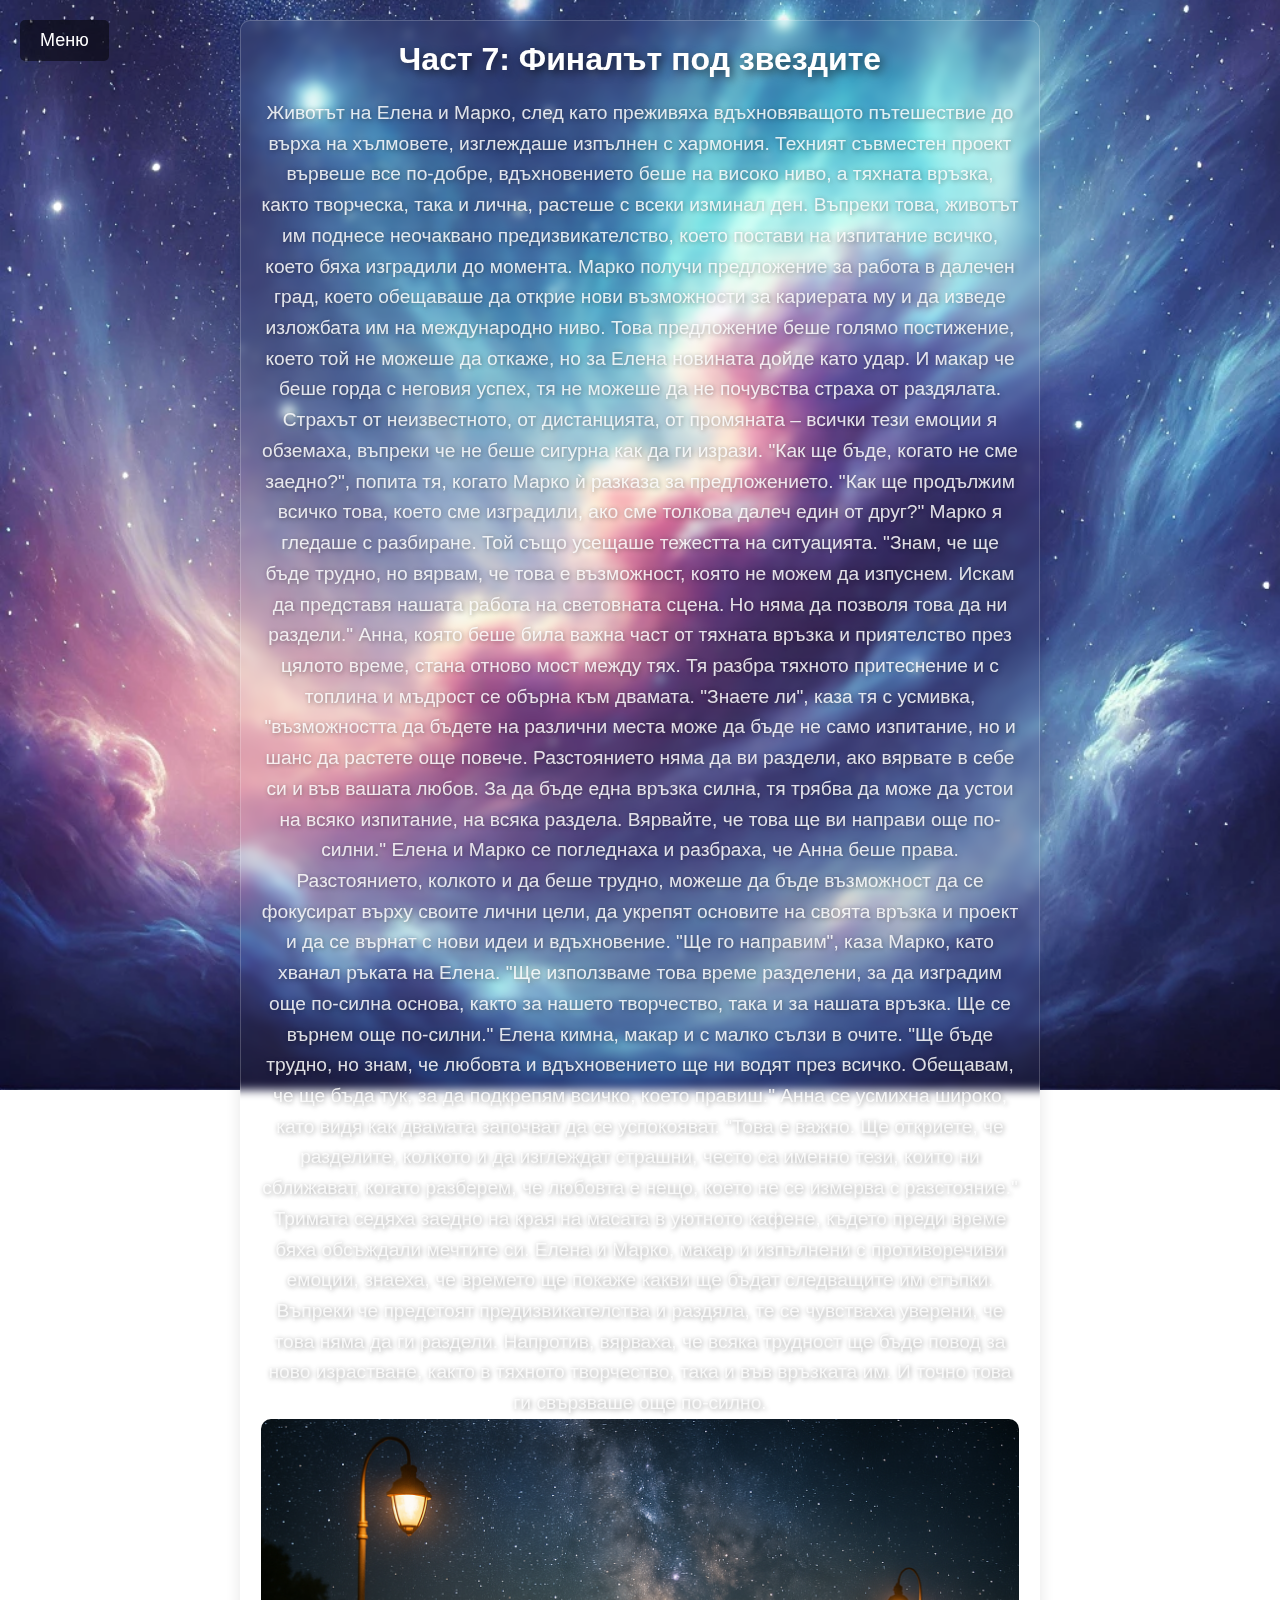
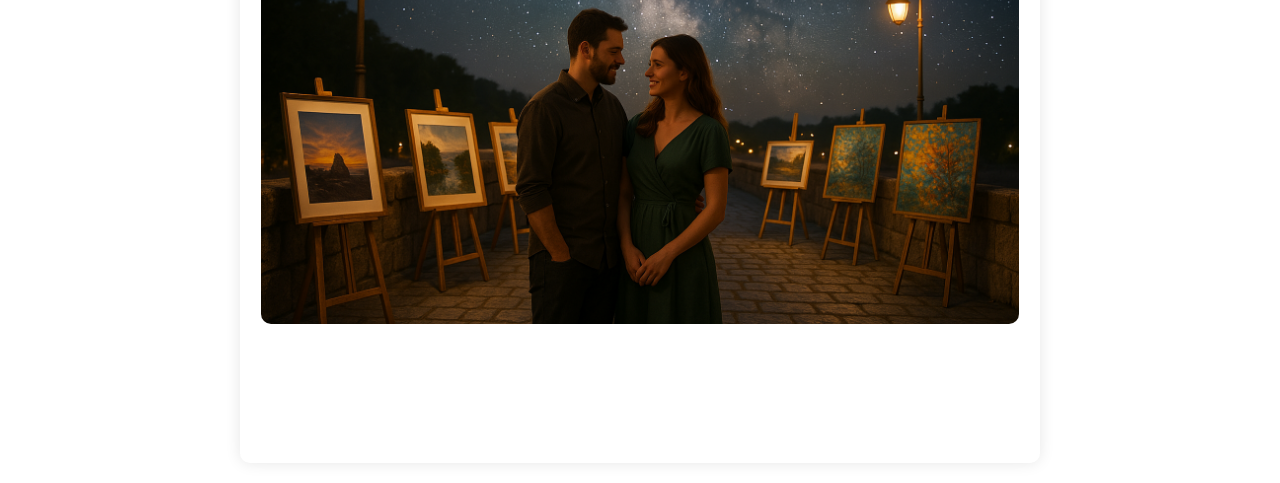
<file: part7.html>
<!DOCTYPE html>
<html lang="bg">
<head>
    <meta charset="UTF-8">
    <meta name="viewport" content="width=device-width, initial-scale=1.0">
    <title>  Част 7: Финалът под звездите</title>
    <link rel="stylesheet" href="styles.css">
</head>
<body>

<!-- Навигационно меню -->
<div class="dropdown">
    <button class="dropbtn">Меню</button>
    <div class="dropdown-content">
        <a href="characters.html">Герои</a>
        <a href="index.html">Част 1</a>
        <a href="part2.html">Част 2</a>
        <a href="part3.html">Част 3</a>
        <a href="part4.html">Част 4</a>
        <a href="part5.html">Част 5</a>
        <a href="part6.html">Част 6</a>
        <a href="part7.html">Част 7</a>
        
        <!-- Добави останалите части тук -->
    </div>
</div>


    <div class="book-page">
        <h1> Част 7: Финалът под звездите</h1>
        <p>
            Животът на Елена и Марко, след като преживяха вдъхновяващото пътешествие до върха на хълмовете, изглеждаше изпълнен с хармония. Техният съвместен проект вървеше все по-добре, вдъхновението беше на високо ниво, а тяхната връзка, както творческа, така и лична, растеше с всеки изминал ден. Въпреки това, животът им поднесе неочаквано предизвикателство, което постави на изпитание всичко, което бяха изградили до момента.
Марко получи предложение за работа в далечен град, което обещаваше да открие нови възможности за кариерата му и да изведе изложбата им на международно ниво. Това предложение беше голямо постижение, което той не можеше да откаже, но за Елена новината дойде като удар. И макар че беше горда с неговия успех, тя не можеше да не почувства страха от раздялата. Страхът от неизвестното, от дистанцията, от промяната – всички тези емоции я обземаха, въпреки че не беше сигурна как да ги изрази.
"Как ще бъде, когато не сме заедно?", попита тя, когато Марко ѝ разказа за предложението. "Как ще продължим всичко това, което сме изградили, ако сме толкова далеч един от друг?"
Марко я гледаше с разбиране. Той също усещаше тежестта на ситуацията. "Знам, че ще бъде трудно, но вярвам, че това е възможност, която не можем да изпуснем. Искам да представя нашата работа на световната сцена. Но няма да позволя това да ни раздели."
Анна, която беше била важна част от тяхната връзка и приятелство през цялото време, стана отново мост между тях. Тя разбра тяхното притеснение и с топлина и мъдрост се обърна към двамата.
"Знаете ли", каза тя с усмивка, "възможността да бъдете на различни места може да бъде не само изпитание, но и шанс да растете още повече. Разстоянието няма да ви раздели, ако вярвате в себе си и във вашата любов. За да бъде една връзка силна, тя трябва да може да устои на всяко изпитание, на всяка раздела. Вярвайте, че това ще ви направи още по-силни."
Елена и Марко се погледнаха и разбраха, че Анна беше права. Разстоянието, колкото и да беше трудно, можеше да бъде възможност да се фокусират върху своите лични цели, да укрепят основите на своята връзка и проект и да се върнат с нови идеи и вдъхновение.
"Ще го направим", каза Марко, като хванал ръката на Елена. "Ще използваме това време разделени, за да изградим още по-силна основа, както за нашето творчество, така и за нашата връзка. Ще се върнем още по-силни."
Елена кимна, макар и с малко сълзи в очите. "Ще бъде трудно, но знам, че любовта и вдъхновението ще ни водят през всичко. Обещавам, че ще бъда тук, за да подкрепям всичко, което правиш."
Анна се усмихна широко, като видя как двамата започват да се успокояват. "Това е важно. Ще откриете, че разделите, колкото и да изглеждат страшни, често са именно тези, които ни сближават, когато разберем, че любовта е нещо, което не се измерва с разстояние."
Тримата седяха заедно на края на масата в уютното кафене, където преди време бяха обсъждали мечтите си. Елена и Марко, макар и изпълнени с противоречиви емоции, знаеха, че времето ще покаже какви ще бъдат следващите им стъпки. Въпреки че предстоят предизвикателства и раздяла, те се чувстваха уверени, че това няма да ги раздели. Напротив, вярваха, че всяка трудност ще бъде повод за ново израстване, както в тяхното творчество, така и във връзката им. И точно това ги свързваше още по-силно.



<img src="part7.png" alt="Финалът под звездите" class="page-image">
            
        </p>
        <div class="navigation">
            <a href="part6.html" class="previous">Назад</a>
            <a href="#" class="previous">Край</a>
        </div>
    </div>
</body>
</html>
</file>
<file: styles.css>
* {
    margin: 0;
    padding: 0;
    box-sizing: border-box;
}

body {
    font-family: 'Arial', sans-serif;
    background: url('background.webp') no-repeat center center fixed;
    background-size: cover;
    display: flex;
    justify-content: center;
    align-items: center;
    min-height: 100vh;
    padding: 20px;
}

.book-page {
    width: 80%;
    max-width: 800px;
    padding: 20px;
    border-radius: 10px;
    text-align: center;
    display: flex;
    flex-direction: column;
    align-items: center;
    
    /* По-прозрачен размазан фон */
    background: rgba(255, 255, 255, 0.02);
    backdrop-filter: blur(5px);
    border: 1px solid rgba(255, 255, 255, 0.2);
    box-shadow: 0 0 15px rgba(0, 0, 0, 0.1);
}

h1 {
    font-size: 2em;
    margin-bottom: 20px;
    color: rgba(255, 255, 255, 0.9); /* Леко прозрачен текст за по-добро смесване с фона */
    text-shadow: 2px 2px 10px rgba(0, 0, 0, 0.5); /* Подчертава текста за по-добра четимост */
}

.page-image {
    width: 100%;
    height: auto;
    margin-bottom: 20px;
    border-radius: 10px;
}

p {
    font-size: 1.2em;
    line-height: 1.6;
    margin-bottom: 30px;
    color: rgba(255, 255, 255, 0.85); /* Леко прозрачен текст */
    text-shadow: 1px 1px 5px rgba(0, 0, 0, 0.4);
}

.navigation {
    display: flex;
    justify-content: space-between;
    width: 100%;
    margin-top: 20px;
}

.navigation a {
    padding: 10px 20px;
    background-color: rgba(255, 255, 255, 0.2);
    color: white;
    text-decoration: none;
    border-radius: 5px;
    transition: background-color 0.3s ease;
}

.navigation a:hover {
    background-color: rgba(255, 255, 255, 0.5);
}
/* Стилизация на падащото меню */
.dropdown {
    position: fixed;
    top: 20px;
    left: 20px;
    z-index: 1000;
}

.dropbtn {
    background-color: rgba(0, 0, 0, 0.5); /* Полупрозрачен фон */
    color: white;
    padding: 10px 20px;
    font-size: 18px;
    border: none;
    cursor: pointer;
    border-radius: 5px;
    transition: background-color 0.3s ease;
}

.dropbtn:hover {
    background-color: rgba(0, 0, 0, 0.8); /* При задържане фонът става по-тъмен */
}

/* Падащо меню */
.dropdown-content {
    display: none;
    position: absolute;
    background-color: rgba(0, 0, 0, 0.7); /* Полупрозрачен фон на падащото меню */
    min-width: 160px;
    z-index: 1001;
    border-radius: 5px;
}

.dropdown-content a {
    color: white;
    padding: 12px 16px;
    text-decoration: none;
    display: block;
    font-size: 16px;
}

.dropdown-content a:hover {
    background-color: rgba(255, 255, 255, 0.2); /* Лека промяна на цвета при задържане на курсора */
}

/* Показване на падащото меню при задържане на курсора върху бутона */
.dropdown:hover .dropdown-content {
    display: block;
}
/* Стилове за страницата с героите */
.characters-page {
    padding: 40px;
    background: url('background.webp') no-repeat center center fixed; /* Същия фон като на index.html */
    background-size: cover;
    font-family: Arial, sans-serif;
    border-radius: 10px;
    box-shadow: 0 0 15px rgba(0, 0, 0, 0.2);
    margin-top: 50px;
    width: 80%;
    max-width: 800px;
    color: #fff; /* Белия текст е по-лесно видим върху тъмния фон */
    backdrop-filter: blur(5px); /* Размазване на фона за по-добра четимост на текста */
}

/* Заглавие и текст */
h1 {
    text-align: center;
    color: #ffffff; /* Ярък бял цвят за по-добра четимост */
    text-shadow: 3px 3px 10px rgba(0, 0, 0, 0.6); /* Добавяне на сенки, за да изпъкнат текстовете */
}

/* Подобрени стилове за героите */
.character {
    background-color: rgba(255, 255, 255, 0.1); /* Полупрозрачен фон */
    border-radius: 8px;
    box-shadow: 0 2px 8px rgba(0, 0, 0, 0.2);
    padding: 20px;
    margin-bottom: 30px;
    display: flex;
    align-items: center;
}

.character h2 {
    color: #ffffff; /* Ярък бял цвят */
    font-size: 26px; /* Увеличаване на шрифта за по-добро внимание */
    margin: 0;
    text-shadow: 2px 2px 8px rgba(0, 0, 0, 0.5); /* Сенки за контраст */
}

.character-img {
    width: 150px;
    height: 150px;
    border-radius: 50%;
    margin-right: 20px;
}

.character p {
    font-size: 18px;
    color: #000000; /* Ярък бял текст */
    line-height: 1.8;
    flex: 1;
    text-shadow: 1px 1px 5px rgba(0, 0, 0, 0.4); /* Лека сенка, за да се откроява текста */
}
</file>
